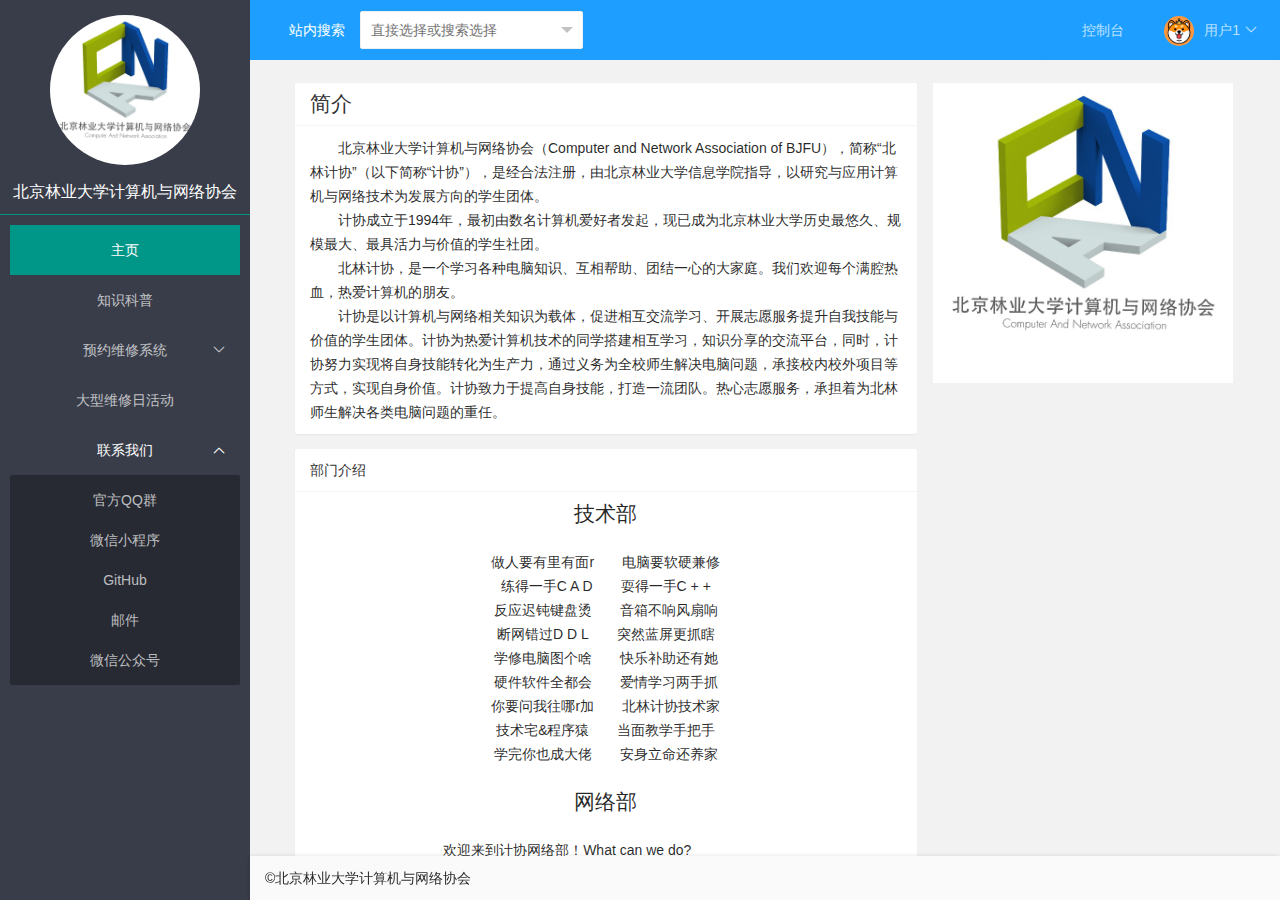
<file: index.html>
<!DOCTYPE html>
<html lang="zh">
  <head>
    <meta charset="UTF-8" />
    <meta http-equiv="X-UA-Compatible" content="IE=edge" />
    <meta
      name="viewport"
      content="width=device-width, initial-scale=1.0, maximum-scale=1"
    />
    <title>北林计协|北京林业大学计算机与网络协会</title>
    <link rel="shortcut icon" href="./images/logo.jpg" />
    <!-- 使用font-awesome-4.7.0 -->
    <link rel="stylesheet" href="./font-awesome/css/font-awesome.min.css" />
    <!-- 使用Layui -->
    <link rel="stylesheet" href="./layui/css/layui.css" />
    <script src="./layui/layui.js"></script>
    <!-- css -->
    <link rel="stylesheet" href="./css/style.css" />
  </head>

  <body>
    <div id="header" class="layui-bg-blue">
      <form action="" class="layui-form">
        <label class="layui-form-label">站内搜索</label>
        <div class="layui-input-inline">
          <select name="modules" lay-verify="required" lay-search="">
            <option value="">直接选择或搜索选择</option>
            <option value="1">layer</option>
            <option value="2">form</option>
            <option value="3">layim</option>
          </select>
        </div>
      </form>
      <ul class="layui-nav layui-bg-blue" style="float: right">
        <li class="layui-nav-item">
          <a href="javascript:;">控制台</a>
        </li>
        <li class="layui-nav-item">
          <a href="javascript:;"
            ><img src="./images/test1.png" class="layui-nav-img" />用户1</a
          >
          <dl class="layui-nav-child">
            <dd><a href="javascript:;">个人信息</a></dd>
            <dd><a href="javascript:;">退出登录</a></dd>
          </dl>
        </li>
      </ul>
    </div>
    <div id="side" class="layui-bg-black">
        <div id="logo">
            <img src="./images/logo.jpg" alt="Logo" class="layui-circle">
            <h5>北京林业大学计算机与网络协会</h5>
        </div>
        <hr class="layui-border-green">
        <ul class="layui-nav layui-nav-tree" style="width: auto;margin: 0 10px;">
            <li class="layui-nav-item layui-this"><a href="./frames/main.html" target="content">主页</a></li>
            <li class="layui-nav-item"><a href="https://mp.weixin.qq.com/s?__biz=MjM5NjgyNDcwNA==&mid=2651319380&idx=1&sn=4e27ae1bfaaad1aeaeaa4cd360f74ce6" target="_blank">知识科普</a></li>
            <li class="layui-nav-item">
                <a href="javascript:;">预约维修系统</a>
                <dl class="layui-nav-child">
                    <dd><a href="javascript:;">常见问题</a></dd>
                    <dd><a href="javascript:;">教职工预约通道</a></dd>
                    <dd><a href="javascript:;">学生预约通道</a></dd>
                </dl>
            </li>
            <li class="layui-nav-item"><a href="https://mp.weixin.qq.com/s?__biz=MjM5MTE2MzgwNw==&mid=2651753352&idx=2&sn=f809d07e56ccbf10fc109578015c1e84" target="_blank">大型维修日活动</a></li>
            <li class="layui-nav-item layui-nav-itemed">
                <a href="javascript:;">联系我们</a>
                <dl class="layui-nav-child">
                    <dd><a href="./frames/links.html#官方QQ群" target="content">官方QQ群</a></dd>
                    <dd><a href="./frames/links.html#微信小程序" target="content">微信小程序</a></dd>
                    <dd><a href="./frames/links.html#GitHub" target="content">GitHub</a></dd>
                    <dd><a href="./frames/links.html#邮件" target="content">邮件</a></dd>
                    <dd><a href="./frames/links.html#微信公众号" target="content">微信公众号</a></dd>
                </dl>
            </li>
        </ul>

    </div>
    <div id="frames">
      <iframe
        name="content"
        width="100%"
        height="100%"
        src="./frames/main.html"
        scrolling="auto "
        frameborder="0"
      ></iframe>
    </div>
    <div id="footer">
      <p>©北京林业大学计算机与网络协会</p>
    </div>
  </body>
  <!-- <script>
    //注意：导航 依赖 element 模块，否则无法进行功能性操作
    layui.use('element', function () {
        var element = layui.element;

        //…
    });

    layui.use('form', function () {
        var form = layui.form;

    });
</script> -->
</html>
</file>
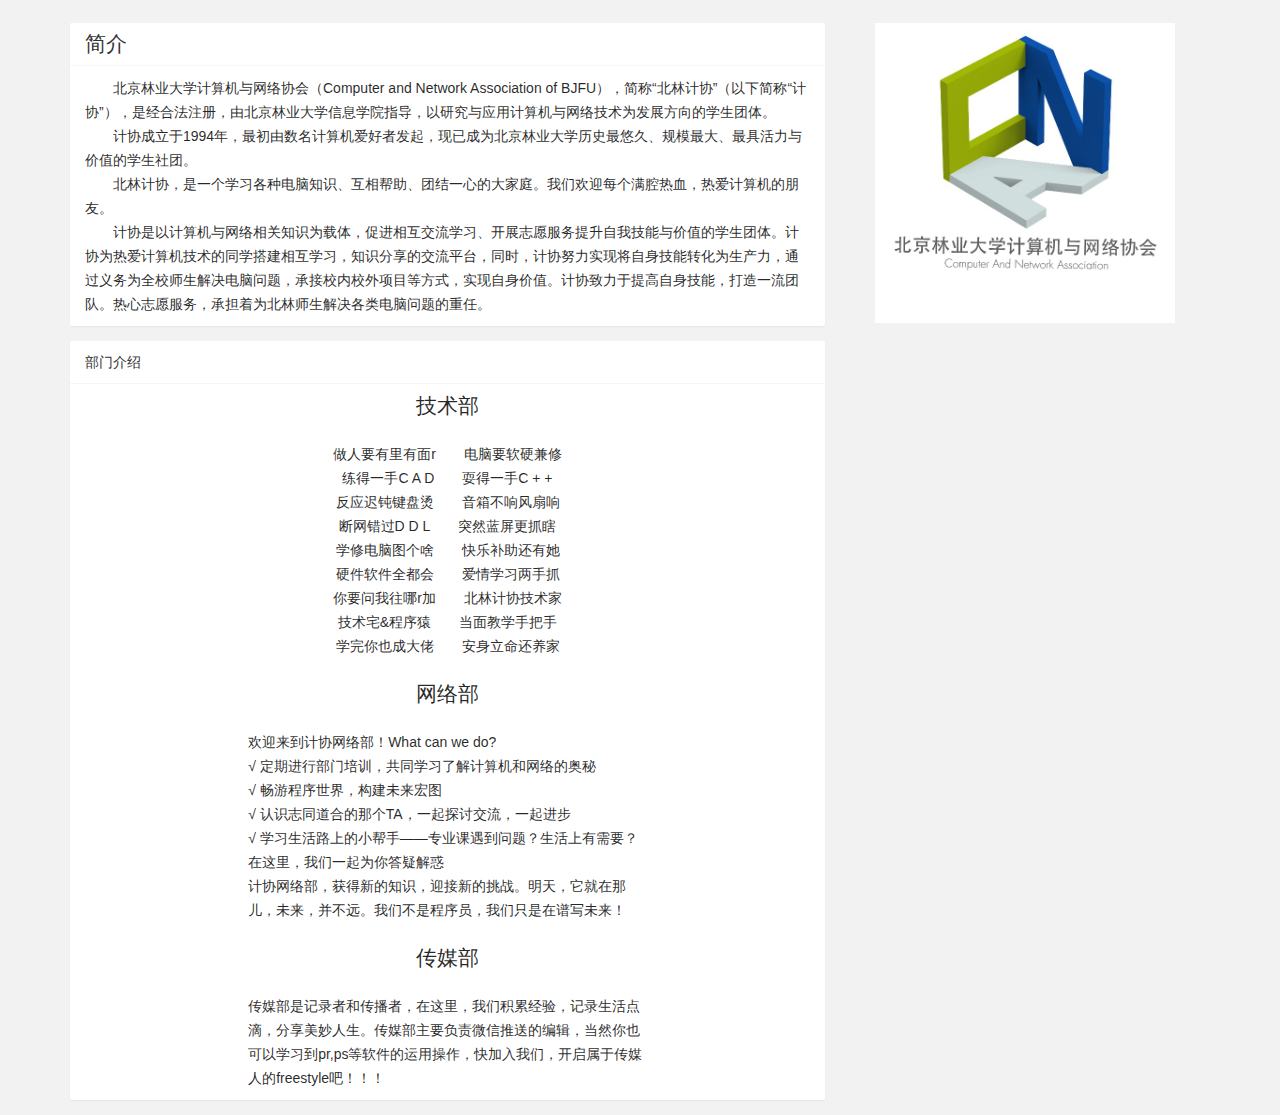
<file: frames/_index.html>
<!DOCTYPE html>
<html lang="zh">

<head>
    <meta charset="UTF-8">
    <meta http-equiv="X-UA-Compatible" content="IE=edge">
    <meta name="viewport" content="width=device-width, initial-scale=1.0">
    <!-- 使用Layui -->
    <link rel="stylesheet" href="../layui/css/layui.css">
    <script src="../layui/layui.js"></script>
    <link rel="stylesheet" href="../css/frame.css">
    <title>主页 - 北林计协</title>
</head>

<body>
    <div class="layui-container" style="padding: 15px;">
        <div class="layui-row layui-col-space15">
            <div class="layui-row layui-col-space15">
                <div class="layui-col-md8">
                    <div class="layui-card">
                        <div class="layui-card-header">
                            <h2>简介</h2>
                        </div>
                        <div class="layui-card-body">
                            <p>&emsp;&emsp;北京林业大学计算机与网络协会（Computer and Network Association of
                                BJFU），简称“北林计协”（以下简称“计协”），是经合法注册，由北京林业大学信息学院指导，以研究与应用计算机与网络技术为发展方向的学生团体。</p>
                            <p>&emsp;&emsp;计协成立于1994年，最初由数名计算机爱好者发起，现已成为北京林业大学历史最悠久、规模最大、最具活力与价值的学生社团。</p>
                            <p>&emsp;&emsp;北林计协，是一个学习各种电脑知识、互相帮助、团结一心的大家庭。我们欢迎每个满腔热血，热爱计算机的朋友。</p>
                            <p>&emsp;&emsp;计协是以计算机与网络相关知识为载体，促进相互交流学习、开展志愿服务提升自我技能与价值的学生团体。计协为热爱计算机技术的同学搭建相互学习，知识分享的交流平台，同时，计协努力实现将自身技能转化为生产力，通过义务为全校师生解决电脑问题，承接校内校外项目等方式，实现自身价值。计协致力于提高自身技能，打造一流团队。热心志愿服务，承担着为北林师生解决各类电脑问题的重任。
                            </p>
                        </div>
                    </div>
                </div>
                <div class="layui-col-md4">
                    <div id="logo-image" style="text-align: center;">
                        <img src="../images/logo.jpg" alt="logo" style="width: 300px;">
                    </div>
                </div>
            </div>
            <div class="layui-col-md8">
                <div class="layui-card">
                    <div class="layui-card-header">部门介绍</div>
                    <div class="layui-card-body">
                        <div style="text-align: center;">
                            <h2>技术部</h2>
                            <br>
                            <p>做人要有里有面r&emsp;&emsp;电脑要软硬兼修</p>
                            <p>练得一手C A D&emsp;&emsp;耍得一手C + +</p>
                            <p>反应迟钝键盘烫&emsp;&emsp;音箱不响风扇响</p>
                            <p>断网错过D D L&emsp;&emsp;突然蓝屏更抓瞎</p>
                            <p>学修电脑图个啥&emsp;&emsp;快乐补助还有她</p>
                            <p>硬件软件全都会&emsp;&emsp;爱情学习两手抓</p>
                            <p>你要问我往哪r加&emsp;&emsp;北林计协技术家</p>
                            <p>技术宅&程序猿&emsp;&emsp;当面教学手把手</p>
                            <p>学完你也成大佬&emsp;&emsp;安身立命还养家</p>
                        </div>
                        <br>
                        <div style="width: 55%;margin: 0 auto;">
                            <h2 style="text-align: center;">网络部</h2>
                            <br>
                            <p>欢迎来到计协网络部！What can we do?</p>
                            <p>√ 定期进行部门培训，共同学习了解计算机和网络的奥秘</p>
                            <p>√ 畅游程序世界，构建未来宏图</p>
                            <p>√ 认识志同道合的那个TA，一起探讨交流，一起进步</p>
                            <p>√ 学习生活路上的小帮手——专业课遇到问题？生活上有需要？在这里，我们一起为你答疑解惑</p>
                            <p>计协网络部，获得新的知识，迎接新的挑战。明天，它就在那儿，未来，并不远。我们不是程序员，我们只是在谱写未来！</p>
                        </div>
                        <br>
                        <div style="width: 55%;margin: 0 auto;">
                            <h2 style="text-align: center;">传媒部</h2>
                            <br>
                            <p>传媒部是记录者和传播者，在这里，我们积累经验，记录生活点滴，分享美妙人生。传媒部主要负责微信推送的编辑，当然你也可以学习到pr,ps等软件的运用操作，快加入我们，开启属于传媒人的freestyle吧！！！
                            </p>
                        </div>
                    </div>
                </div>
            </div>
        </div>
</body>

</html>
</file>
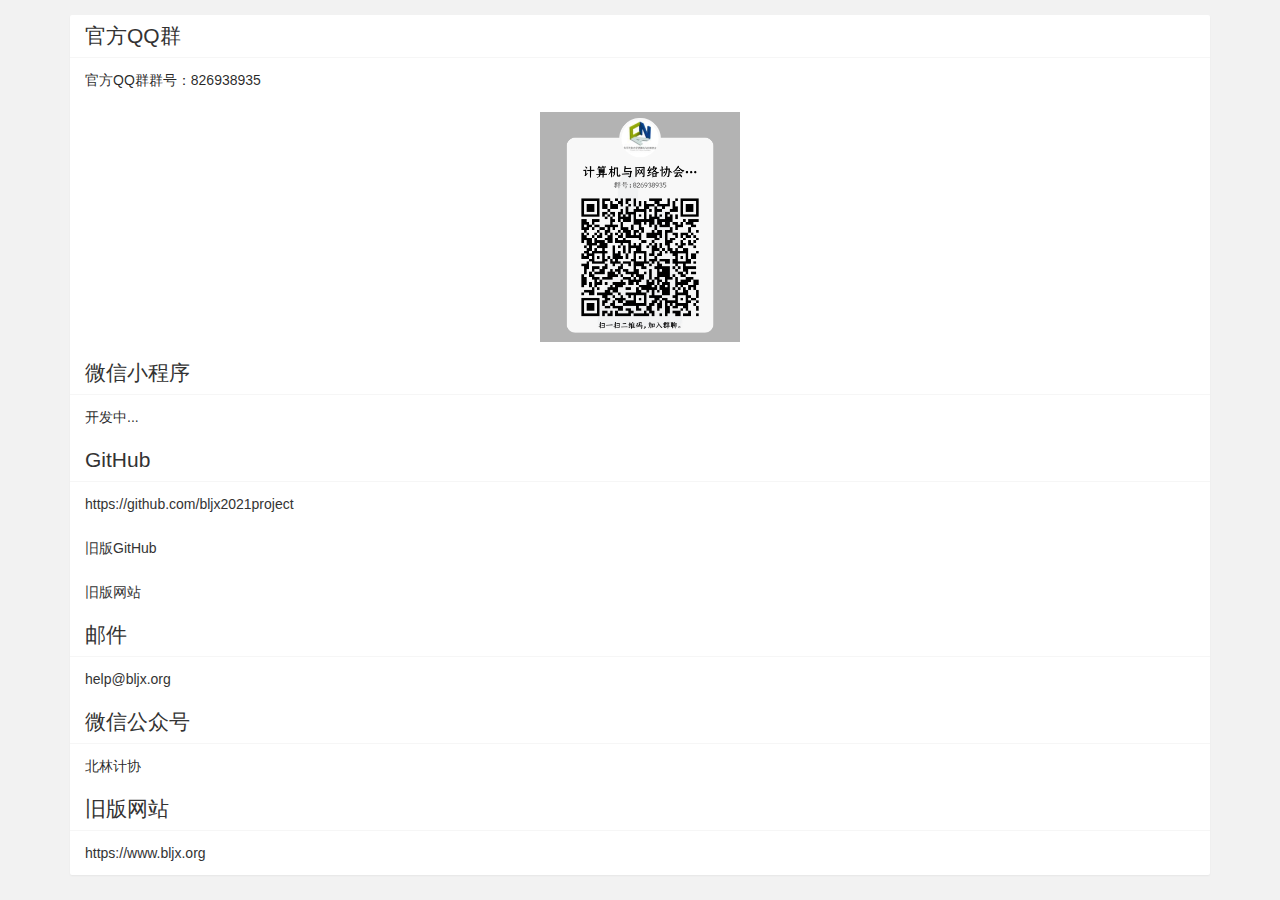
<file: frames/_links.html>
<!DOCTYPE html>
<html lang="zh">

<head>
    <meta charset="UTF-8">
    <meta http-equiv="X-UA-Compatible" content="IE=edge">
    <meta name="viewport" content="width=device-width, initial-scale=1.0">
    <!-- 使用Layui -->
    <link rel="stylesheet" href="../layui/css/layui.css">
    <script src="../layui/layui.js"></script>
    <link rel="stylesheet" href="../css/frame.css">
    <title>社交链接 - 北林计协</title>
</head>

<body>
    <div class="layui-container" style="padding: 15px;">
        <div class="layui-row layui-col-space15">
            <div class="layui-col-md12">
                <div class="layui-card">
                    <div class="layui-card-header">
                        <h2>官方QQ群</h2>
                    </div>
                    <div class="layui-card-body">
                        <p>官方QQ群群号：826938935</p>
                    </div>
                    <div class="layui-card-body" style="text-align:center;">
                        <img src="../images/qq.jpg" style="max-width:200px">
                    </div>

                    <div class="layui-card-header">
                        <h2>微信小程序</h2>
                    </div>
                    <div class="layui-card-body">
                        <p>开发中...</p>
                    </div>

                    <div class="layui-card-header">
                        <h2>GitHub</h2>
                    </div>
                    <div class="layui-card-body">
                        <a href="https://github.com/bljx2021project">https://github.com/bljx2021project</a>
                    </div>
                    <div class="layui-card-body">
                        <a href="https://github.com/bljx">旧版GitHub</a>
                    </div>
                    <div class="layui-card-body">
                        <a href="https://www.bljx.org/">旧版网站</a>
                    </div>

                    <div class="layui-card-header">
                        <h2>邮件</h2>
                    </div>
                    <div class="layui-card-body">
                        <a class="color-text-primary" itemprop="email" href="mailto:help@bljx.org">help@bljx.org</a>
                    </div>

                    <div class="layui-card-header">
                        <h2>微信公众号</h2>
                    </div>
                    <div class="layui-card-body">
                        <p>北林计协</p>
                    </div>

                    <div class="layui-card-header">
                        <h2>旧版网站</h2>
                    </div>
                    <div class="layui-card-body">
                        <a href="https://www.bljx.org/">https://www.bljx.org</a>
                    </div>
                </div>
            </div>
        </div>
</body>

</html>
</file>
<file: layui/css/layui.css>
.layui-inline,img{display:inline-block;vertical-align:middle}h1,h2,h3,h4,h5,h6{font-weight:400}a,body{color:#333}.layui-edge,.layui-header,.layui-inline,.layui-main{position:relative}.layui-edge,hr{height:0;overflow:hidden}.layui-layout-body,.layui-side,.layui-side-scroll{overflow-x:hidden}.layui-edge,.layui-elip,hr{overflow:hidden}.layui-btn,.layui-edge,.layui-inline,img{vertical-align:middle}.layui-btn,.layui-disabled,.layui-icon,.layui-unselect{-moz-user-select:none;-webkit-user-select:none;-ms-user-select:none}blockquote,body,button,dd,div,dl,dt,form,h1,h2,h3,h4,h5,h6,input,li,ol,p,pre,td,textarea,th,ul{margin:0;padding:0;-webkit-tap-highlight-color:rgba(0,0,0,0)}a:active,a:hover{outline:0}img{border:none}li{list-style:none}table{border-collapse:collapse;border-spacing:0}h4,h5,h6{font-size:100%}button,input,optgroup,option,select,textarea{font-family:inherit;font-size:inherit;font-style:inherit;font-weight:inherit;outline:0}pre{white-space:pre-wrap;white-space:-moz-pre-wrap;white-space:-pre-wrap;white-space:-o-pre-wrap;word-wrap:break-word}body{line-height:1.6;color:rgba(0,0,0,.85);font:14px Helvetica Neue,Helvetica,PingFang SC,Tahoma,Arial,sans-serif}hr{line-height:0;margin:10px 0;padding:0;border:none!important;border-bottom:1px solid #eee!important;clear:both;background:0 0}a{text-decoration:none}a:hover{color:#777}a cite{font-style:normal;*cursor:pointer}.layui-border-box,.layui-border-box *{box-sizing:border-box}.layui-box,.layui-box *{box-sizing:content-box}.layui-clear{clear:both;*zoom:1}.layui-clear:after{content:'\20';clear:both;*zoom:1;display:block;height:0}.layui-inline{*display:inline;*zoom:1}.layui-btn,.layui-btn-group,.layui-edge{display:inline-block}.layui-edge{width:0;border-width:6px;border-style:dashed;border-color:transparent}.layui-edge-top{top:-4px;border-bottom-color:#999;border-bottom-style:solid}.layui-edge-right{border-left-color:#999;border-left-style:solid}.layui-edge-bottom{top:2px;border-top-color:#999;border-top-style:solid}.layui-edge-left{border-right-color:#999;border-right-style:solid}.layui-elip{text-overflow:ellipsis;white-space:nowrap}.layui-disabled,.layui-disabled:hover{color:#d2d2d2!important;cursor:not-allowed!important}.layui-circle{border-radius:100%}.layui-show{display:block!important}.layui-hide{display:none!important}.layui-show-v{visibility:visible!important}.layui-hide-v{visibility:hidden!important}@font-face{font-family:layui-icon;src:url(../font/iconfont.eot?v=256);src:url(../font/iconfont.eot?v=256#iefix) format('embedded-opentype'),url(../font/iconfont.woff2?v=256) format('woff2'),url(../font/iconfont.woff?v=256) format('woff'),url(../font/iconfont.ttf?v=256) format('truetype'),url(../font/iconfont.svg?v=256#layui-icon) format('svg')}.layui-icon{font-family:layui-icon!important;font-size:16px;font-style:normal;-webkit-font-smoothing:antialiased;-moz-osx-font-smoothing:grayscale}.layui-icon-reply-fill:before{content:"\e611"}.layui-icon-set-fill:before{content:"\e614"}.layui-icon-menu-fill:before{content:"\e60f"}.layui-icon-search:before{content:"\e615"}.layui-icon-share:before{content:"\e641"}.layui-icon-set-sm:before{content:"\e620"}.layui-icon-engine:before{content:"\e628"}.layui-icon-close:before{content:"\1006"}.layui-icon-close-fill:before{content:"\1007"}.layui-icon-chart-screen:before{content:"\e629"}.layui-icon-star:before{content:"\e600"}.layui-icon-circle-dot:before{content:"\e617"}.layui-icon-chat:before{content:"\e606"}.layui-icon-release:before{content:"\e609"}.layui-icon-list:before{content:"\e60a"}.layui-icon-chart:before{content:"\e62c"}.layui-icon-ok-circle:before{content:"\1005"}.layui-icon-layim-theme:before{content:"\e61b"}.layui-icon-table:before{content:"\e62d"}.layui-icon-right:before{content:"\e602"}.layui-icon-left:before{content:"\e603"}.layui-icon-cart-simple:before{content:"\e698"}.layui-icon-face-cry:before{content:"\e69c"}.layui-icon-face-smile:before{content:"\e6af"}.layui-icon-survey:before{content:"\e6b2"}.layui-icon-tree:before{content:"\e62e"}.layui-icon-ie:before{content:"\e7bb"}.layui-icon-upload-circle:before{content:"\e62f"}.layui-icon-add-circle:before{content:"\e61f"}.layui-icon-download-circle:before{content:"\e601"}.layui-icon-templeate-1:before{content:"\e630"}.layui-icon-util:before{content:"\e631"}.layui-icon-face-surprised:before{content:"\e664"}.layui-icon-edit:before{content:"\e642"}.layui-icon-speaker:before{content:"\e645"}.layui-icon-down:before{content:"\e61a"}.layui-icon-file:before{content:"\e621"}.layui-icon-layouts:before{content:"\e632"}.layui-icon-rate-half:before{content:"\e6c9"}.layui-icon-add-circle-fine:before{content:"\e608"}.layui-icon-prev-circle:before{content:"\e633"}.layui-icon-read:before{content:"\e705"}.layui-icon-404:before{content:"\e61c"}.layui-icon-carousel:before{content:"\e634"}.layui-icon-help:before{content:"\e607"}.layui-icon-code-circle:before{content:"\e635"}.layui-icon-windows:before{content:"\e67f"}.layui-icon-water:before{content:"\e636"}.layui-icon-username:before{content:"\e66f"}.layui-icon-find-fill:before{content:"\e670"}.layui-icon-about:before{content:"\e60b"}.layui-icon-location:before{content:"\e715"}.layui-icon-up:before{content:"\e619"}.layui-icon-pause:before{content:"\e651"}.layui-icon-date:before{content:"\e637"}.layui-icon-layim-uploadfile:before{content:"\e61d"}.layui-icon-delete:before{content:"\e640"}.layui-icon-play:before{content:"\e652"}.layui-icon-top:before{content:"\e604"}.layui-icon-firefox:before{content:"\e686"}.layui-icon-friends:before{content:"\e612"}.layui-icon-refresh-3:before{content:"\e9aa"}.layui-icon-ok:before{content:"\e605"}.layui-icon-layer:before{content:"\e638"}.layui-icon-face-smile-fine:before{content:"\e60c"}.layui-icon-dollar:before{content:"\e659"}.layui-icon-group:before{content:"\e613"}.layui-icon-layim-download:before{content:"\e61e"}.layui-icon-picture-fine:before{content:"\e60d"}.layui-icon-link:before{content:"\e64c"}.layui-icon-diamond:before{content:"\e735"}.layui-icon-log:before{content:"\e60e"}.layui-icon-key:before{content:"\e683"}.layui-icon-rate-solid:before{content:"\e67a"}.layui-icon-fonts-del:before{content:"\e64f"}.layui-icon-unlink:before{content:"\e64d"}.layui-icon-fonts-clear:before{content:"\e639"}.layui-icon-triangle-r:before{content:"\e623"}.layui-icon-circle:before{content:"\e63f"}.layui-icon-radio:before{content:"\e643"}.layui-icon-align-center:before{content:"\e647"}.layui-icon-align-right:before{content:"\e648"}.layui-icon-align-left:before{content:"\e649"}.layui-icon-loading-1:before{content:"\e63e"}.layui-icon-return:before{content:"\e65c"}.layui-icon-fonts-strong:before{content:"\e62b"}.layui-icon-upload:before{content:"\e67c"}.layui-icon-dialogue:before{content:"\e63a"}.layui-icon-video:before{content:"\e6ed"}.layui-icon-headset:before{content:"\e6fc"}.layui-icon-cellphone-fine:before{content:"\e63b"}.layui-icon-add-1:before{content:"\e654"}.layui-icon-face-smile-b:before{content:"\e650"}.layui-icon-fonts-html:before{content:"\e64b"}.layui-icon-screen-full:before{content:"\e622"}.layui-icon-form:before{content:"\e63c"}.layui-icon-cart:before{content:"\e657"}.layui-icon-camera-fill:before{content:"\e65d"}.layui-icon-tabs:before{content:"\e62a"}.layui-icon-heart-fill:before{content:"\e68f"}.layui-icon-fonts-code:before{content:"\e64e"}.layui-icon-ios:before{content:"\e680"}.layui-icon-at:before{content:"\e687"}.layui-icon-fire:before{content:"\e756"}.layui-icon-set:before{content:"\e716"}.layui-icon-fonts-u:before{content:"\e646"}.layui-icon-triangle-d:before{content:"\e625"}.layui-icon-tips:before{content:"\e702"}.layui-icon-picture:before{content:"\e64a"}.layui-icon-more-vertical:before{content:"\e671"}.layui-icon-bluetooth:before{content:"\e689"}.layui-icon-flag:before{content:"\e66c"}.layui-icon-loading:before{content:"\e63d"}.layui-icon-fonts-i:before{content:"\e644"}.layui-icon-refresh-1:before{content:"\e666"}.layui-icon-rmb:before{content:"\e65e"}.layui-icon-addition:before{content:"\e624"}.layui-icon-home:before{content:"\e68e"}.layui-icon-time:before{content:"\e68d"}.layui-icon-user:before{content:"\e770"}.layui-icon-notice:before{content:"\e667"}.layui-icon-chrome:before{content:"\e68a"}.layui-icon-edge:before{content:"\e68b"}.layui-icon-login-weibo:before{content:"\e675"}.layui-icon-voice:before{content:"\e688"}.layui-icon-upload-drag:before{content:"\e681"}.layui-icon-login-qq:before{content:"\e676"}.layui-icon-snowflake:before{content:"\e6b1"}.layui-icon-heart:before{content:"\e68c"}.layui-icon-logout:before{content:"\e682"}.layui-icon-file-b:before{content:"\e655"}.layui-icon-template:before{content:"\e663"}.layui-icon-transfer:before{content:"\e691"}.layui-icon-auz:before{content:"\e672"}.layui-icon-console:before{content:"\e665"}.layui-icon-app:before{content:"\e653"}.layui-icon-prev:before{content:"\e65a"}.layui-icon-website:before{content:"\e7ae"}.layui-icon-next:before{content:"\e65b"}.layui-icon-component:before{content:"\e857"}.layui-icon-android:before{content:"\e684"}.layui-icon-more:before{content:"\e65f"}.layui-icon-login-wechat:before{content:"\e677"}.layui-icon-shrink-right:before{content:"\e668"}.layui-icon-spread-left:before{content:"\e66b"}.layui-icon-camera:before{content:"\e660"}.layui-icon-note:before{content:"\e66e"}.layui-icon-refresh:before{content:"\e669"}.layui-icon-female:before{content:"\e661"}.layui-icon-male:before{content:"\e662"}.layui-icon-screen-restore:before{content:"\e758"}.layui-icon-password:before{content:"\e673"}.layui-icon-senior:before{content:"\e674"}.layui-icon-theme:before{content:"\e66a"}.layui-icon-tread:before{content:"\e6c5"}.layui-icon-praise:before{content:"\e6c6"}.layui-icon-star-fill:before{content:"\e658"}.layui-icon-rate:before{content:"\e67b"}.layui-icon-template-1:before{content:"\e656"}.layui-icon-vercode:before{content:"\e679"}.layui-icon-service:before{content:"\e626"}.layui-icon-cellphone:before{content:"\e678"}.layui-icon-print:before{content:"\e66d"}.layui-icon-cols:before{content:"\e610"}.layui-icon-wifi:before{content:"\e7e0"}.layui-icon-export:before{content:"\e67d"}.layui-icon-rss:before{content:"\e808"}.layui-icon-slider:before{content:"\e714"}.layui-icon-email:before{content:"\e618"}.layui-icon-subtraction:before{content:"\e67e"}.layui-icon-mike:before{content:"\e6dc"}.layui-icon-light:before{content:"\e748"}.layui-icon-gift:before{content:"\e627"}.layui-icon-mute:before{content:"\e685"}.layui-icon-reduce-circle:before{content:"\e616"}.layui-icon-music:before{content:"\e690"}.layui-main{width:1140px;margin:0 auto}.layui-header{z-index:1000;height:60px}.layui-header a:hover{transition:all .5s;-webkit-transition:all .5s}.layui-side{position:fixed;left:0;top:0;bottom:0;z-index:999;width:200px}.layui-side-scroll{position:relative;width:220px;height:100%}.layui-body{position:relative;left:200px;right:0;top:0;bottom:0;z-index:900;width:auto;box-sizing:border-box}.layui-layout-admin .layui-header{position:fixed;top:0;left:0;right:0;background-color:#23262E}.layui-layout-admin .layui-side{top:60px;width:200px;overflow-x:hidden}.layui-layout-admin .layui-body{position:absolute;top:60px;padding-bottom:44px}.layui-layout-admin .layui-main{width:auto;margin:0 15px}.layui-layout-admin .layui-footer{position:fixed;left:200px;right:0;bottom:0;z-index:990;height:44px;line-height:44px;padding:0 15px;box-shadow:-1px 0 4px rgb(0 0 0 / 12%);background-color:#FAFAFA}.layui-layout-admin .layui-logo{position:absolute;left:0;top:0;width:200px;height:100%;line-height:60px;text-align:center;color:#009688;font-size:16px;box-shadow:0 1px 2px 0 rgb(0 0 0 / 15%)}.layui-layout-admin .layui-header .layui-nav{background:0 0}.layui-layout-left{position:absolute!important;left:200px;top:0}.layui-layout-right{position:absolute!important;right:0;top:0}.layui-container{position:relative;margin:0 auto;padding:0 15px;box-sizing:border-box}.layui-fluid{position:relative;margin:0 auto;padding:0 15px}.layui-row:after,.layui-row:before{content:"";display:block;clear:both}.layui-col-lg1,.layui-col-lg10,.layui-col-lg11,.layui-col-lg12,.layui-col-lg2,.layui-col-lg3,.layui-col-lg4,.layui-col-lg5,.layui-col-lg6,.layui-col-lg7,.layui-col-lg8,.layui-col-lg9,.layui-col-md1,.layui-col-md10,.layui-col-md11,.layui-col-md12,.layui-col-md2,.layui-col-md3,.layui-col-md4,.layui-col-md5,.layui-col-md6,.layui-col-md7,.layui-col-md8,.layui-col-md9,.layui-col-sm1,.layui-col-sm10,.layui-col-sm11,.layui-col-sm12,.layui-col-sm2,.layui-col-sm3,.layui-col-sm4,.layui-col-sm5,.layui-col-sm6,.layui-col-sm7,.layui-col-sm8,.layui-col-sm9,.layui-col-xs1,.layui-col-xs10,.layui-col-xs11,.layui-col-xs12,.layui-col-xs2,.layui-col-xs3,.layui-col-xs4,.layui-col-xs5,.layui-col-xs6,.layui-col-xs7,.layui-col-xs8,.layui-col-xs9{position:relative;display:block;box-sizing:border-box}.layui-col-xs1,.layui-col-xs10,.layui-col-xs11,.layui-col-xs12,.layui-col-xs2,.layui-col-xs3,.layui-col-xs4,.layui-col-xs5,.layui-col-xs6,.layui-col-xs7,.layui-col-xs8,.layui-col-xs9{float:left}.layui-col-xs1{width:8.33333333%}.layui-col-xs2{width:16.66666667%}.layui-col-xs3{width:25%}.layui-col-xs4{width:33.33333333%}.layui-col-xs5{width:41.66666667%}.layui-col-xs6{width:50%}.layui-col-xs7{width:58.33333333%}.layui-col-xs8{width:66.66666667%}.layui-col-xs9{width:75%}.layui-col-xs10{width:83.33333333%}.layui-col-xs11{width:91.66666667%}.layui-col-xs12{width:100%}.layui-col-xs-offset1{margin-left:8.33333333%}.layui-col-xs-offset2{margin-left:16.66666667%}.layui-col-xs-offset3{margin-left:25%}.layui-col-xs-offset4{margin-left:33.33333333%}.layui-col-xs-offset5{margin-left:41.66666667%}.layui-col-xs-offset6{margin-left:50%}.layui-col-xs-offset7{margin-left:58.33333333%}.layui-col-xs-offset8{margin-left:66.66666667%}.layui-col-xs-offset9{margin-left:75%}.layui-col-xs-offset10{margin-left:83.33333333%}.layui-col-xs-offset11{margin-left:91.66666667%}.layui-col-xs-offset12{margin-left:100%}@media screen and (max-width:768px){.layui-hide-xs{display:none!important}.layui-show-xs-block{display:block!important}.layui-show-xs-inline{display:inline!important}.layui-show-xs-inline-block{display:inline-block!important}}@media screen and (min-width:768px){.layui-container{width:750px}.layui-hide-sm{display:none!important}.layui-show-sm-block{display:block!important}.layui-show-sm-inline{display:inline!important}.layui-show-sm-inline-block{display:inline-block!important}.layui-col-sm1,.layui-col-sm10,.layui-col-sm11,.layui-col-sm12,.layui-col-sm2,.layui-col-sm3,.layui-col-sm4,.layui-col-sm5,.layui-col-sm6,.layui-col-sm7,.layui-col-sm8,.layui-col-sm9{float:left}.layui-col-sm1{width:8.33333333%}.layui-col-sm2{width:16.66666667%}.layui-col-sm3{width:25%}.layui-col-sm4{width:33.33333333%}.layui-col-sm5{width:41.66666667%}.layui-col-sm6{width:50%}.layui-col-sm7{width:58.33333333%}.layui-col-sm8{width:66.66666667%}.layui-col-sm9{width:75%}.layui-col-sm10{width:83.33333333%}.layui-col-sm11{width:91.66666667%}.layui-col-sm12{width:100%}.layui-col-sm-offset1{margin-left:8.33333333%}.layui-col-sm-offset2{margin-left:16.66666667%}.layui-col-sm-offset3{margin-left:25%}.layui-col-sm-offset4{margin-left:33.33333333%}.layui-col-sm-offset5{margin-left:41.66666667%}.layui-col-sm-offset6{margin-left:50%}.layui-col-sm-offset7{margin-left:58.33333333%}.layui-col-sm-offset8{margin-left:66.66666667%}.layui-col-sm-offset9{margin-left:75%}.layui-col-sm-offset10{margin-left:83.33333333%}.layui-col-sm-offset11{margin-left:91.66666667%}.layui-col-sm-offset12{margin-left:100%}}@media screen and (min-width:992px){.layui-container{width:970px}.layui-hide-md{display:none!important}.layui-show-md-block{display:block!important}.layui-show-md-inline{display:inline!important}.layui-show-md-inline-block{display:inline-block!important}.layui-col-md1,.layui-col-md10,.layui-col-md11,.layui-col-md12,.layui-col-md2,.layui-col-md3,.layui-col-md4,.layui-col-md5,.layui-col-md6,.layui-col-md7,.layui-col-md8,.layui-col-md9{float:left}.layui-col-md1{width:8.33333333%}.layui-col-md2{width:16.66666667%}.layui-col-md3{width:25%}.layui-col-md4{width:33.33333333%}.layui-col-md5{width:41.66666667%}.layui-col-md6{width:50%}.layui-col-md7{width:58.33333333%}.layui-col-md8{width:66.66666667%}.layui-col-md9{width:75%}.layui-col-md10{width:83.33333333%}.layui-col-md11{width:91.66666667%}.layui-col-md12{width:100%}.layui-col-md-offset1{margin-left:8.33333333%}.layui-col-md-offset2{margin-left:16.66666667%}.layui-col-md-offset3{margin-left:25%}.layui-col-md-offset4{margin-left:33.33333333%}.layui-col-md-offset5{margin-left:41.66666667%}.layui-col-md-offset6{margin-left:50%}.layui-col-md-offset7{margin-left:58.33333333%}.layui-col-md-offset8{margin-left:66.66666667%}.layui-col-md-offset9{margin-left:75%}.layui-col-md-offset10{margin-left:83.33333333%}.layui-col-md-offset11{margin-left:91.66666667%}.layui-col-md-offset12{margin-left:100%}}@media screen and (min-width:1200px){.layui-container{width:1170px}.layui-hide-lg{display:none!important}.layui-show-lg-block{display:block!important}.layui-show-lg-inline{display:inline!important}.layui-show-lg-inline-block{display:inline-block!important}.layui-col-lg1,.layui-col-lg10,.layui-col-lg11,.layui-col-lg12,.layui-col-lg2,.layui-col-lg3,.layui-col-lg4,.layui-col-lg5,.layui-col-lg6,.layui-col-lg7,.layui-col-lg8,.layui-col-lg9{float:left}.layui-col-lg1{width:8.33333333%}.layui-col-lg2{width:16.66666667%}.layui-col-lg3{width:25%}.layui-col-lg4{width:33.33333333%}.layui-col-lg5{width:41.66666667%}.layui-col-lg6{width:50%}.layui-col-lg7{width:58.33333333%}.layui-col-lg8{width:66.66666667%}.layui-col-lg9{width:75%}.layui-col-lg10{width:83.33333333%}.layui-col-lg11{width:91.66666667%}.layui-col-lg12{width:100%}.layui-col-lg-offset1{margin-left:8.33333333%}.layui-col-lg-offset2{margin-left:16.66666667%}.layui-col-lg-offset3{margin-left:25%}.layui-col-lg-offset4{margin-left:33.33333333%}.layui-col-lg-offset5{margin-left:41.66666667%}.layui-col-lg-offset6{margin-left:50%}.layui-col-lg-offset7{margin-left:58.33333333%}.layui-col-lg-offset8{margin-left:66.66666667%}.layui-col-lg-offset9{margin-left:75%}.layui-col-lg-offset10{margin-left:83.33333333%}.layui-col-lg-offset11{margin-left:91.66666667%}.layui-col-lg-offset12{margin-left:100%}}.layui-col-space1{margin:-.5px}.layui-col-space1>*{padding:.5px}.layui-col-space2{margin:-1px}.layui-col-space2>*{padding:1px}.layui-col-space4{margin:-2px}.layui-col-space4>*{padding:2px}.layui-col-space5{margin:-2.5px}.layui-col-space5>*{padding:2.5px}.layui-col-space6{margin:-3px}.layui-col-space6>*{padding:3px}.layui-col-space8{margin:-4px}.layui-col-space8>*{padding:4px}.layui-col-space10{margin:-5px}.layui-col-space10>*{padding:5px}.layui-col-space12{margin:-6px}.layui-col-space12>*{padding:6px}.layui-col-space14{margin:-7px}.layui-col-space14>*{padding:7px}.layui-col-space15{margin:-7.5px}.layui-col-space15>*{padding:7.5px}.layui-col-space16{margin:-8px}.layui-col-space16>*{padding:8px}.layui-col-space18{margin:-9px}.layui-col-space18>*{padding:9px}.layui-col-space20{margin:-10px}.layui-col-space20>*{padding:10px}.layui-col-space22{margin:-11px}.layui-col-space22>*{padding:11px}.layui-col-space24{margin:-12px}.layui-col-space24>*{padding:12px}.layui-col-space25{margin:-12.5px}.layui-col-space25>*{padding:12.5px}.layui-col-space26{margin:-13px}.layui-col-space26>*{padding:13px}.layui-col-space28{margin:-14px}.layui-col-space28>*{padding:14px}.layui-col-space30{margin:-15px}.layui-col-space30>*{padding:15px}.layui-btn,.layui-input,.layui-select,.layui-textarea,.layui-upload-button{outline:0;-webkit-appearance:none;transition:all .3s;-webkit-transition:all .3s;box-sizing:border-box}.layui-elem-quote{margin-bottom:10px;padding:15px;line-height:1.6;border-left:5px solid #5FB878;border-radius:0 2px 2px 0;background-color:#FAFAFA}.layui-quote-nm{border-style:solid;border-width:1px 1px 1px 5px;background:0 0}.layui-elem-field{margin-bottom:10px;padding:0;border-width:1px;border-style:solid}.layui-elem-field legend{margin-left:20px;padding:0 10px;font-size:20px;font-weight:300}.layui-field-title{margin:10px 0 20px;border-width:1px 0 0}.layui-field-box{padding:15px}.layui-field-title .layui-field-box{padding:10px 0}.layui-progress{position:relative;height:6px;border-radius:20px;background-color:#eee}.layui-progress-bar{position:absolute;left:0;top:0;width:0;max-width:100%;height:6px;border-radius:20px;text-align:right;background-color:#5FB878;transition:all .3s;-webkit-transition:all .3s}.layui-progress-big,.layui-progress-big .layui-progress-bar{height:18px;line-height:18px}.layui-progress-text{position:relative;top:-20px;line-height:18px;font-size:12px;color:#666}.layui-progress-big .layui-progress-text{position:static;padding:0 10px;color:#fff}.layui-collapse{border-width:1px;border-style:solid;border-radius:2px}.layui-colla-content,.layui-colla-item{border-top-width:1px;border-top-style:solid}.layui-colla-item:first-child{border-top:none}.layui-colla-title{position:relative;height:42px;line-height:42px;padding:0 15px 0 35px;color:#333;background-color:#FAFAFA;cursor:pointer;font-size:14px;overflow:hidden}.layui-colla-content{display:none;padding:10px 15px;line-height:1.6;color:#666}.layui-colla-icon{position:absolute;left:15px;top:0;font-size:14px}.layui-card-body,.layui-card-header,.layui-form-label,.layui-form-mid,.layui-form-select,.layui-input-block,.layui-input-inline,.layui-panel,.layui-textarea{position:relative}.layui-card{margin-bottom:15px;border-radius:2px;background-color:#fff;box-shadow:0 1px 2px 0 rgba(0,0,0,.05)}.layui-form-select dl,.layui-panel{box-shadow:1px 1px 4px rgb(0 0 0 / 8%)}.layui-card:last-child{margin-bottom:0}.layui-card-header{height:42px;line-height:42px;padding:0 15px;border-bottom:1px solid #f6f6f6;color:#333;border-radius:2px 2px 0 0;font-size:14px}.layui-card-body{padding:10px 15px;line-height:24px}.layui-card-body[pad15]{padding:15px}.layui-card-body[pad20]{padding:20px}.layui-card-body .layui-table{margin:5px 0}.layui-card .layui-tab{margin:0}.layui-panel{border-width:1px;border-style:solid;border-radius:2px;background-color:#fff;color:#666}.layui-bg-black,.layui-bg-blue,.layui-bg-cyan,.layui-bg-green,.layui-bg-orange,.layui-bg-red{color:#fff!important}.layui-panel-window{position:relative;padding:15px;border-radius:0;border-top:5px solid #eee;background-color:#fff}.layui-border,.layui-border-black,.layui-border-blue,.layui-border-cyan,.layui-border-green,.layui-border-orange,.layui-border-red{border-width:1px;border-style:solid}.layui-auxiliar-moving{position:fixed;left:0;right:0;top:0;bottom:0;width:100%;height:100%;background:0 0;z-index:9999999999}.layui-bg-red{background-color:#FF5722!important}.layui-bg-orange{background-color:#FFB800!important}.layui-bg-green{background-color:#009688!important}.layui-bg-cyan{background-color:#2F4056!important}.layui-bg-blue{background-color:#1E9FFF!important}.layui-bg-black{background-color:#393D49!important}.layui-bg-gray{background-color:#FAFAFA!important;color:#666!important}.layui-badge-rim,.layui-border,.layui-colla-content,.layui-colla-item,.layui-collapse,.layui-elem-field,.layui-form-pane .layui-form-item[pane],.layui-form-pane .layui-form-label,.layui-input,.layui-layedit,.layui-layedit-tool,.layui-panel,.layui-quote-nm,.layui-select,.layui-tab-bar,.layui-tab-card,.layui-tab-title,.layui-tab-title .layui-this:after,.layui-textarea{border-color:#eee}.layui-border{color:#666!important}.layui-border-red{border-color:#FF5722!important;color:#FF5722!important}.layui-border-orange{border-color:#FFB800!important;color:#FFB800!important}.layui-border-green{border-color:#009688!important;color:#009688!important}.layui-border-cyan{border-color:#2F4056!important;color:#2F4056!important}.layui-border-blue{border-color:#1E9FFF!important;color:#1E9FFF!important}.layui-border-black{border-color:#393D49!important;color:#393D49!important}.layui-timeline-item:before{background-color:#eee}.layui-text{line-height:1.6;font-size:14px;color:#666}.layui-text h1,.layui-text h2,.layui-text h3{font-weight:500;color:#333}.layui-text h1{font-size:30px}.layui-text h2{font-size:24px}.layui-text h3{font-size:18px}.layui-text a:not(.layui-btn){color:#01AAED}.layui-text a:not(.layui-btn):hover{text-decoration:underline}.layui-text ul{padding:5px 0 5px 15px}.layui-text ul li{margin-top:5px;list-style-type:disc}.layui-text em,.layui-word-aux{color:#999!important;padding-left:5px!important;padding-right:5px!important}.layui-text p{margin:10px 0}.layui-text p:first-child{margin-top:0}.layui-font-12{font-size:12px!important}.layui-font-14{font-size:14px!important}.layui-font-16{font-size:16px!important}.layui-font-18{font-size:18px!important}.layui-font-20{font-size:20px!important}.layui-font-red{color:#FF5722!important}.layui-font-orange{color:#FFB800!important}.layui-font-green{color:#009688!important}.layui-font-cyan{color:#2F4056!important}.layui-font-blue{color:#01AAED!important}.layui-font-black{color:#000!important}.layui-font-gray{color:#c2c2c2!important}.layui-btn{height:38px;line-height:38px;border:1px solid transparent;padding:0 18px;background-color:#009688;color:#fff;white-space:nowrap;text-align:center;font-size:14px;border-radius:2px;cursor:pointer}.layui-btn:hover{opacity:.8;filter:alpha(opacity=80);color:#fff}.layui-btn:active{opacity:1;filter:alpha(opacity=100)}.layui-btn+.layui-btn{margin-left:10px}.layui-btn-container{font-size:0}.layui-btn-container .layui-btn{margin-right:10px;margin-bottom:10px}.layui-btn-container .layui-btn+.layui-btn{margin-left:0}.layui-table .layui-btn-container .layui-btn{margin-bottom:9px}.layui-btn-radius{border-radius:100px}.layui-btn .layui-icon{padding:0 2px;vertical-align:middle\9;vertical-align:bottom}.layui-btn-primary{border-color:#d2d2d2;background:0 0;color:#666}.layui-btn-primary:hover{border-color:#009688;color:#333}.layui-btn-normal{background-color:#1E9FFF}.layui-btn-warm{background-color:#FFB800}.layui-btn-danger{background-color:#FF5722}.layui-btn-checked{background-color:#5FB878}.layui-btn-disabled,.layui-btn-disabled:active,.layui-btn-disabled:hover{border-color:#eee!important;background-color:#FBFBFB!important;color:#d2d2d2!important;cursor:not-allowed!important;opacity:1}.layui-btn-lg{height:44px;line-height:44px;padding:0 25px;font-size:16px}.layui-btn-sm{height:30px;line-height:30px;padding:0 10px;font-size:12px}.layui-btn-xs{height:22px;line-height:22px;padding:0 5px;font-size:12px}.layui-btn-xs i{font-size:12px!important}.layui-btn-group{vertical-align:middle;font-size:0}.layui-btn-group .layui-btn{margin-left:0!important;margin-right:0!important;border-left:1px solid rgba(255,255,255,.5);border-radius:0}.layui-btn-group .layui-btn-primary{border-left:none}.layui-btn-group .layui-btn-primary:hover{border-color:#d2d2d2;color:#009688}.layui-btn-group .layui-btn:first-child{border-left:none;border-radius:2px 0 0 2px}.layui-btn-group .layui-btn-primary:first-child{border-left:1px solid #d2d2d2}.layui-btn-group .layui-btn:last-child{border-radius:0 2px 2px 0}.layui-btn-group .layui-btn+.layui-btn{margin-left:0}.layui-btn-group+.layui-btn-group{margin-left:10px}.layui-btn-fluid{width:100%}.layui-input,.layui-select,.layui-textarea{height:38px;line-height:1.3;line-height:38px\9;border-width:1px;border-style:solid;background-color:#fff;color:rgba(0,0,0,.85);border-radius:2px}.layui-input::-webkit-input-placeholder,.layui-select::-webkit-input-placeholder,.layui-textarea::-webkit-input-placeholder{line-height:1.3}.layui-input,.layui-textarea{display:block;width:100%;padding-left:10px}.layui-input:hover,.layui-textarea:hover{border-color:#eee!important}.layui-input:focus,.layui-textarea:focus{border-color:#d2d2d2!important}.layui-textarea{min-height:100px;height:auto;line-height:20px;padding:6px 10px;resize:vertical}.layui-select{padding:0 10px}.layui-form input[type=checkbox],.layui-form input[type=radio],.layui-form select{display:none}.layui-form [lay-ignore]{display:initial}.layui-form-item{margin-bottom:15px;clear:both;*zoom:1}.layui-form-item:after{content:'\20';clear:both;*zoom:1;display:block;height:0}.layui-form-label{float:left;display:block;padding:9px 15px;width:80px;font-weight:400;line-height:20px;text-align:right}.layui-form-label-col{display:block;float:none;padding:9px 0;line-height:20px;text-align:left}.layui-form-item .layui-inline{margin-bottom:5px;margin-right:10px}.layui-input-block{margin-left:110px;min-height:36px}.layui-input-inline{display:inline-block;vertical-align:middle}.layui-form-item .layui-input-inline{float:left;width:190px;margin-right:10px}.layui-form-text .layui-input-inline{width:auto}.layui-form-mid{float:left;display:block;padding:9px 0!important;line-height:20px;margin-right:10px}.layui-form-danger+.layui-form-select .layui-input,.layui-form-danger:focus{border-color:#FF5722!important}.layui-form-select .layui-input{padding-right:30px;cursor:pointer}.layui-form-select .layui-edge{position:absolute;right:10px;top:50%;margin-top:-3px;cursor:pointer;border-width:6px;border-top-color:#c2c2c2;border-top-style:solid;transition:all .3s;-webkit-transition:all .3s}.layui-form-select dl{display:none;position:absolute;left:0;top:42px;padding:5px 0;z-index:899;min-width:100%;border:1px solid #eee;max-height:300px;overflow-y:auto;background-color:#fff;border-radius:2px;box-sizing:border-box}.layui-form-select dl dd,.layui-form-select dl dt{padding:0 10px;line-height:36px;white-space:nowrap;overflow:hidden;text-overflow:ellipsis}.layui-form-select dl dt{font-size:12px;color:#999}.layui-form-select dl dd{cursor:pointer}.layui-form-select dl dd:hover{background-color:#F6F6F6;-webkit-transition:.5s all;transition:.5s all}.layui-form-select .layui-select-group dd{padding-left:20px}.layui-form-select dl dd.layui-select-tips{padding-left:10px!important;color:#999}.layui-form-select dl dd.layui-this{background-color:#5FB878;color:#fff}.layui-form-checkbox,.layui-form-select dl dd.layui-disabled{background-color:#fff}.layui-form-selected dl{display:block}.layui-form-checkbox,.layui-form-checkbox *,.layui-form-switch{display:inline-block;vertical-align:middle}.layui-form-selected .layui-edge{margin-top:-9px;-webkit-transform:rotate(180deg);transform:rotate(180deg);margin-top:-3px\9}:root .layui-form-selected .layui-edge{margin-top:-9px\0/IE9}.layui-form-selectup dl{top:auto;bottom:42px}.layui-select-none{margin:5px 0;text-align:center;color:#999}.layui-select-disabled .layui-disabled{border-color:#eee!important}.layui-select-disabled .layui-edge{border-top-color:#d2d2d2}.layui-form-checkbox{position:relative;height:30px;line-height:30px;margin-right:10px;padding-right:30px;cursor:pointer;font-size:0;-webkit-transition:.1s linear;transition:.1s linear;box-sizing:border-box}.layui-form-checkbox span{padding:0 10px;height:100%;font-size:14px;border-radius:2px 0 0 2px;background-color:#d2d2d2;color:#fff;overflow:hidden;white-space:nowrap;text-overflow:ellipsis}.layui-form-checkbox:hover span{background-color:#c2c2c2}.layui-form-checkbox i{position:absolute;right:0;top:0;width:30px;height:28px;border:1px solid #d2d2d2;border-left:none;border-radius:0 2px 2px 0;color:#fff;font-size:20px;text-align:center}.layui-form-checkbox:hover i{border-color:#c2c2c2;color:#c2c2c2}.layui-form-checked,.layui-form-checked:hover{border-color:#5FB878}.layui-form-checked span,.layui-form-checked:hover span{background-color:#5FB878}.layui-form-checked i,.layui-form-checked:hover i{color:#5FB878}.layui-form-item .layui-form-checkbox{margin-top:4px}.layui-form-checkbox[lay-skin=primary]{height:auto!important;line-height:normal!important;min-width:18px;min-height:18px;border:none!important;margin-right:0;padding-left:28px;padding-right:0;background:0 0}.layui-form-checkbox[lay-skin=primary] span{padding-left:0;padding-right:15px;line-height:18px;background:0 0;color:#666}.layui-form-checkbox[lay-skin=primary] i{right:auto;left:0;width:16px;height:16px;line-height:16px;border:1px solid #d2d2d2;font-size:12px;border-radius:2px;background-color:#fff;-webkit-transition:.1s linear;transition:.1s linear}.layui-form-checkbox[lay-skin=primary]:hover i{border-color:#5FB878;color:#fff}.layui-form-checked[lay-skin=primary] i{border-color:#5FB878!important;background-color:#5FB878;color:#fff}.layui-checkbox-disabled[lay-skin=primary] span{background:0 0!important;color:#c2c2c2!important}.layui-checkbox-disabled[lay-skin=primary]:hover i{border-color:#d2d2d2}.layui-form-item .layui-form-checkbox[lay-skin=primary]{margin-top:10px}.layui-form-switch{position:relative;height:22px;line-height:22px;min-width:35px;padding:0 5px;margin-top:8px;border:1px solid #d2d2d2;border-radius:20px;cursor:pointer;background-color:#fff;-webkit-transition:.1s linear;transition:.1s linear}.layui-form-switch i{position:absolute;left:5px;top:3px;width:16px;height:16px;border-radius:20px;background-color:#d2d2d2;-webkit-transition:.1s linear;transition:.1s linear}.layui-form-switch em{position:relative;top:0;width:25px;margin-left:21px;padding:0!important;text-align:center!important;color:#999!important;font-style:normal!important;font-size:12px}.layui-form-onswitch{border-color:#5FB878;background-color:#5FB878}.layui-checkbox-disabled,.layui-checkbox-disabled i{border-color:#eee!important}.layui-form-onswitch i{left:100%;margin-left:-21px;background-color:#fff}.layui-form-onswitch em{margin-left:5px;margin-right:21px;color:#fff!important}.layui-checkbox-disabled span{background-color:#eee!important}.layui-checkbox-disabled em{color:#d2d2d2!important}.layui-checkbox-disabled:hover i{color:#fff!important}[lay-radio]{display:none}.layui-form-radio,.layui-form-radio *{display:inline-block;vertical-align:middle}.layui-form-radio{line-height:28px;margin:6px 10px 0 0;padding-right:10px;cursor:pointer;font-size:0}.layui-form-radio *{font-size:14px}.layui-form-radio>i{margin-right:8px;font-size:22px;color:#c2c2c2}.layui-form-radio:hover *,.layui-form-radioed,.layui-form-radioed>i{color:#5FB878}.layui-radio-disabled>i{color:#eee!important}.layui-radio-disabled *{color:#c2c2c2!important}.layui-form-pane .layui-form-label{width:110px;padding:8px 15px;height:38px;line-height:20px;border-width:1px;border-style:solid;border-radius:2px 0 0 2px;text-align:center;background-color:#FAFAFA;overflow:hidden;white-space:nowrap;text-overflow:ellipsis;box-sizing:border-box}.layui-form-pane .layui-input-inline{margin-left:-1px}.layui-form-pane .layui-input-block{margin-left:110px;left:-1px}.layui-form-pane .layui-input{border-radius:0 2px 2px 0}.layui-form-pane .layui-form-text .layui-form-label{float:none;width:100%;border-radius:2px;box-sizing:border-box;text-align:left}.layui-form-pane .layui-form-text .layui-input-inline{display:block;margin:0;top:-1px;clear:both}.layui-form-pane .layui-form-text .layui-input-block{margin:0;left:0;top:-1px}.layui-form-pane .layui-form-text .layui-textarea{min-height:100px;border-radius:0 0 2px 2px}.layui-form-pane .layui-form-checkbox{margin:4px 0 4px 10px}.layui-form-pane .layui-form-radio,.layui-form-pane .layui-form-switch{margin-top:6px;margin-left:10px}.layui-form-pane .layui-form-item[pane]{position:relative;border-width:1px;border-style:solid}.layui-form-pane .layui-form-item[pane] .layui-form-label{position:absolute;left:0;top:0;height:100%;border-width:0 1px 0 0}.layui-form-pane .layui-form-item[pane] .layui-input-inline{margin-left:110px}@media screen and (max-width:450px){.layui-form-item .layui-form-label{text-overflow:ellipsis;overflow:hidden;white-space:nowrap}.layui-form-item .layui-inline{display:block;margin-right:0;margin-bottom:20px;clear:both}.layui-form-item .layui-inline:after{content:'\20';clear:both;display:block;height:0}.layui-form-item .layui-input-inline{display:block;float:none;left:-3px;width:auto!important;margin:0 0 10px 112px}.layui-form-item .layui-input-inline+.layui-form-mid{margin-left:110px;top:-5px;padding:0}.layui-form-item .layui-form-checkbox{margin-right:5px;margin-bottom:5px}}.layui-layedit{border-width:1px;border-style:solid;border-radius:2px}.layui-layedit-tool{padding:3px 5px;border-bottom-width:1px;border-bottom-style:solid;font-size:0}.layedit-tool-fixed{position:fixed;top:0;border-top:1px solid #eee}.layui-layedit-tool .layedit-tool-mid,.layui-layedit-tool .layui-icon{display:inline-block;vertical-align:middle;text-align:center;font-size:14px}.layui-layedit-tool .layui-icon{position:relative;width:32px;height:30px;line-height:30px;margin:3px 5px;color:#777;cursor:pointer;border-radius:2px}.layui-layedit-tool .layui-icon:hover{color:#393D49}.layui-layedit-tool .layui-icon:active{color:#000}.layui-layedit-tool .layedit-tool-active{background-color:#eee;color:#000}.layui-layedit-tool .layui-disabled,.layui-layedit-tool .layui-disabled:hover{color:#d2d2d2;cursor:not-allowed}.layui-layedit-tool .layedit-tool-mid{width:1px;height:18px;margin:0 10px;background-color:#d2d2d2}.layedit-tool-html{width:50px!important;font-size:30px!important}.layedit-tool-b,.layedit-tool-code,.layedit-tool-help{font-size:16px!important}.layedit-tool-d,.layedit-tool-face,.layedit-tool-image,.layedit-tool-unlink{font-size:18px!important}.layedit-tool-image input{position:absolute;font-size:0;left:0;top:0;width:100%;height:100%;opacity:.01;filter:Alpha(opacity=1);cursor:pointer}.layui-layedit-iframe iframe{display:block;width:100%}#LAY_layedit_code{overflow:hidden}.layui-laypage{display:inline-block;*display:inline;*zoom:1;vertical-align:middle;margin:10px 0;font-size:0}.layui-laypage>a:first-child,.layui-laypage>a:first-child em{border-radius:2px 0 0 2px}.layui-laypage>a:last-child,.layui-laypage>a:last-child em{border-radius:0 2px 2px 0}.layui-laypage>:first-child{margin-left:0!important}.layui-laypage>:last-child{margin-right:0!important}.layui-laypage a,.layui-laypage button,.layui-laypage input,.layui-laypage select,.layui-laypage span{border:1px solid #eee}.layui-laypage a,.layui-laypage span{display:inline-block;*display:inline;*zoom:1;vertical-align:middle;padding:0 15px;height:28px;line-height:28px;margin:0 -1px 5px 0;background-color:#fff;color:#333;font-size:12px}.layui-flow-more a *,.layui-laypage input,.layui-table-view select[lay-ignore]{display:inline-block}.layui-laypage a:hover{color:#009688}.layui-laypage em{font-style:normal}.layui-laypage .layui-laypage-spr{color:#999;font-weight:700}.layui-laypage a{text-decoration:none}.layui-laypage .layui-laypage-curr{position:relative}.layui-laypage .layui-laypage-curr em{position:relative;color:#fff}.layui-laypage .layui-laypage-curr .layui-laypage-em{position:absolute;left:-1px;top:-1px;padding:1px;width:100%;height:100%;background-color:#009688}.layui-laypage-em{border-radius:2px}.layui-laypage-next em,.layui-laypage-prev em{font-family:Sim sun;font-size:16px}.layui-laypage .layui-laypage-count,.layui-laypage .layui-laypage-limits,.layui-laypage .layui-laypage-refresh,.layui-laypage .layui-laypage-skip{margin-left:10px;margin-right:10px;padding:0;border:none}.layui-laypage .layui-laypage-limits,.layui-laypage .layui-laypage-refresh{vertical-align:top}.layui-laypage .layui-laypage-refresh i{font-size:18px;cursor:pointer}.layui-laypage select{height:22px;padding:3px;border-radius:2px;cursor:pointer}.layui-laypage .layui-laypage-skip{height:30px;line-height:30px;color:#999}.layui-laypage button,.layui-laypage input{height:30px;line-height:30px;border-radius:2px;vertical-align:top;background-color:#fff;box-sizing:border-box}.layui-laypage input{width:40px;margin:0 10px;padding:0 3px;text-align:center}.layui-laypage input:focus,.layui-laypage select:focus{border-color:#009688!important}.layui-laypage button{margin-left:10px;padding:0 10px;cursor:pointer}.layui-table,.layui-table-view{margin:10px 0}.layui-flow-more{margin:10px 0;text-align:center;color:#999;font-size:14px}.layui-flow-more a{height:32px;line-height:32px}.layui-flow-more a *{vertical-align:top}.layui-flow-more a cite{padding:0 20px;border-radius:3px;background-color:#eee;color:#333;font-style:normal}.layui-flow-more a cite:hover{opacity:.8}.layui-flow-more a i{font-size:30px;color:#737383}.layui-table{width:100%;background-color:#fff;color:#666}.layui-table tr{transition:all .3s;-webkit-transition:all .3s}.layui-table th{text-align:left;font-weight:400}.layui-table tbody tr:hover,.layui-table thead tr,.layui-table-click,.layui-table-header,.layui-table-hover,.layui-table-mend,.layui-table-patch,.layui-table-tool,.layui-table-total,.layui-table-total tr,.layui-table[lay-even] tr:nth-child(even){background-color:#FAFAFA}.layui-table td,.layui-table th,.layui-table-col-set,.layui-table-fixed-r,.layui-table-grid-down,.layui-table-header,.layui-table-page,.layui-table-tips-main,.layui-table-tool,.layui-table-total,.layui-table-view,.layui-table[lay-skin=line],.layui-table[lay-skin=row]{border-width:1px;border-style:solid;border-color:#eee}.layui-table td,.layui-table th{position:relative;padding:9px 15px;min-height:20px;line-height:20px;font-size:14px}.layui-table[lay-skin=line] td,.layui-table[lay-skin=line] th{border-width:0 0 1px}.layui-table[lay-skin=row] td,.layui-table[lay-skin=row] th{border-width:0 1px 0 0}.layui-table[lay-skin=nob] td,.layui-table[lay-skin=nob] th{border:none}.layui-table img{max-width:100px}.layui-table[lay-size=lg] td,.layui-table[lay-size=lg] th{padding:15px 30px}.layui-table-view .layui-table[lay-size=lg] .layui-table-cell{height:40px;line-height:40px}.layui-table[lay-size=sm] td,.layui-table[lay-size=sm] th{font-size:12px;padding:5px 10px}.layui-table-view .layui-table[lay-size=sm] .layui-table-cell{height:20px;line-height:20px}.layui-table[lay-data]{display:none}.layui-table-box{position:relative;overflow:hidden}.layui-table-view .layui-table{position:relative;width:auto;margin:0}.layui-table-view .layui-table[lay-skin=line]{border-width:0 1px 0 0}.layui-table-view .layui-table[lay-skin=row]{border-width:0 0 1px}.layui-table-view .layui-table td,.layui-table-view .layui-table th{padding:5px 0;border-top:none;border-left:none}.layui-table-view .layui-table th.layui-unselect .layui-table-cell span{cursor:pointer}.layui-table-view .layui-table td{cursor:default}.layui-table-view .layui-table td[data-edit=text]{cursor:text}.layui-table-view .layui-form-checkbox[lay-skin=primary] i{width:18px;height:18px}.layui-table-view .layui-form-radio{line-height:0;padding:0}.layui-table-view .layui-form-radio>i{margin:0;font-size:20px}.layui-table-init{position:absolute;left:0;top:0;width:100%;height:100%;text-align:center;z-index:110}.layui-table-init .layui-icon{position:absolute;left:50%;top:50%;margin:-15px 0 0 -15px;font-size:30px;color:#c2c2c2}.layui-table-header{border-width:0 0 1px;overflow:hidden}.layui-table-header .layui-table{margin-bottom:-1px}.layui-table-tool .layui-inline[lay-event]{position:relative;width:26px;height:26px;padding:5px;line-height:16px;margin-right:10px;text-align:center;color:#333;border:1px solid #ccc;cursor:pointer;-webkit-transition:.5s all;transition:.5s all}.layui-table-tool .layui-inline[lay-event]:hover{border:1px solid #999}.layui-table-tool-temp{padding-right:120px}.layui-table-tool-self{position:absolute;right:17px;top:10px}.layui-table-tool .layui-table-tool-self .layui-inline[lay-event]{margin:0 0 0 10px}.layui-table-tool-panel{position:absolute;top:29px;left:-1px;padding:5px 0;min-width:150px;min-height:40px;border:1px solid #d2d2d2;text-align:left;overflow-y:auto;background-color:#fff;box-shadow:0 2px 4px rgba(0,0,0,.12)}.layui-table-cell,.layui-table-tool-panel li{overflow:hidden;text-overflow:ellipsis;white-space:nowrap}.layui-table-tool-panel li{padding:0 10px;line-height:30px;-webkit-transition:.5s all;transition:.5s all}.layui-menu li,.layui-menu-body-title a:hover,.layui-menu-body-title>.layui-icon:hover{transition:all .3s}.layui-table-tool-panel li .layui-form-checkbox[lay-skin=primary]{width:100%;padding-left:28px}.layui-table-tool-panel li:hover{background-color:#F6F6F6}.layui-table-tool-panel li .layui-form-checkbox[lay-skin=primary] i{position:absolute;left:0;top:0}.layui-table-tool-panel li .layui-form-checkbox[lay-skin=primary] span{padding:0}.layui-table-tool .layui-table-tool-self .layui-table-tool-panel{left:auto;right:-1px}.layui-table-col-set{position:absolute;right:0;top:0;width:20px;height:100%;border-width:0 0 0 1px;background-color:#fff}.layui-table-sort{width:10px;height:20px;margin-left:5px;cursor:pointer!important}.layui-table-sort .layui-edge{position:absolute;left:5px;border-width:5px}.layui-table-sort .layui-table-sort-asc{top:3px;border-top:none;border-bottom-style:solid;border-bottom-color:#b2b2b2}.layui-table-sort .layui-table-sort-asc:hover{border-bottom-color:#666}.layui-table-sort .layui-table-sort-desc{bottom:5px;border-bottom:none;border-top-style:solid;border-top-color:#b2b2b2}.layui-table-sort .layui-table-sort-desc:hover{border-top-color:#666}.layui-table-sort[lay-sort=asc] .layui-table-sort-asc{border-bottom-color:#000}.layui-table-sort[lay-sort=desc] .layui-table-sort-desc{border-top-color:#000}.layui-table-cell{height:28px;line-height:28px;padding:0 15px;position:relative;box-sizing:border-box}.layui-table-cell .layui-form-checkbox[lay-skin=primary]{top:-1px;padding:0}.layui-table-cell .layui-table-link{color:#01AAED}.laytable-cell-checkbox,.laytable-cell-numbers,.laytable-cell-radio,.laytable-cell-space{padding:0;text-align:center}.layui-table-body{position:relative;overflow:auto;margin-right:-1px;margin-bottom:-1px}.layui-table-body .layui-none{line-height:26px;padding:30px 15px;text-align:center;color:#999}.layui-table-fixed{position:absolute;left:0;top:0;z-index:101}.layui-table-fixed .layui-table-body{overflow:hidden}.layui-table-fixed-l{box-shadow:1px 0 8px rgba(0,0,0,.08)}.layui-table-fixed-r{left:auto;right:-1px;border-width:0 0 0 1px;box-shadow:-1px 0 8px rgba(0,0,0,.08)}.layui-table-fixed-r .layui-table-header{position:relative;overflow:visible}.layui-table-mend{position:absolute;right:-49px;top:0;height:100%;width:50px}.layui-table-tool{position:relative;z-index:890;width:100%;min-height:50px;line-height:30px;padding:10px 15px;border-width:0 0 1px}.layui-table-tool .layui-btn-container{margin-bottom:-10px}.layui-table-page,.layui-table-total{border-width:1px 0 0;margin-bottom:-1px;overflow:hidden}.layui-table-page{position:relative;width:100%;padding:7px 7px 0;height:41px;font-size:12px;white-space:nowrap}.layui-table-page>div{height:26px}.layui-table-page .layui-laypage{margin:0}.layui-table-page .layui-laypage a,.layui-table-page .layui-laypage span{height:26px;line-height:26px;margin-bottom:10px;border:none;background:0 0}.layui-table-page .layui-laypage a,.layui-table-page .layui-laypage span.layui-laypage-curr{padding:0 12px}.layui-table-page .layui-laypage span{margin-left:0;padding:0}.layui-table-page .layui-laypage .layui-laypage-prev{margin-left:-7px!important}.layui-table-page .layui-laypage .layui-laypage-curr .layui-laypage-em{left:0;top:0;padding:0}.layui-table-page .layui-laypage button,.layui-table-page .layui-laypage input{height:26px;line-height:26px}.layui-table-page .layui-laypage input{width:40px}.layui-table-page .layui-laypage button{padding:0 10px}.layui-table-page select{height:18px}.layui-table-patch .layui-table-cell{padding:0;width:30px}.layui-table-edit{position:absolute;left:0;top:0;width:100%;height:100%;padding:0 14px 1px;border-radius:0;box-shadow:1px 1px 20px rgba(0,0,0,.15)}.layui-table-edit:focus{border-color:#5FB878!important}select.layui-table-edit{padding:0 0 0 10px;border-color:#d2d2d2}.layui-table-view .layui-form-checkbox,.layui-table-view .layui-form-radio,.layui-table-view .layui-form-switch{top:0;margin:0;box-sizing:content-box}.layui-colorpicker-alpha-slider,.layui-colorpicker-side-slider,.layui-menu,.layui-menu *,.layui-nav{box-sizing:border-box}.layui-table-view .layui-form-checkbox{top:-1px;height:26px;line-height:26px}.layui-table-view .layui-form-checkbox i{height:26px}.layui-table-grid .layui-table-cell{overflow:visible}.layui-table-grid-down{position:absolute;top:0;right:0;width:26px;height:100%;padding:5px 0;border-width:0 0 0 1px;text-align:center;background-color:#fff;color:#999;cursor:pointer}.layui-table-grid-down .layui-icon{position:absolute;top:50%;left:50%;margin:-8px 0 0 -8px}.layui-table-grid-down:hover{background-color:#fbfbfb}body .layui-table-tips .layui-layer-content{background:0 0;padding:0;box-shadow:0 1px 6px rgba(0,0,0,.12)}.layui-table-tips-main{margin:-44px 0 0 -1px;max-height:150px;padding:8px 15px;font-size:14px;overflow-y:scroll;background-color:#fff;color:#666}.layui-table-tips-c{position:absolute;right:-3px;top:-13px;width:20px;height:20px;padding:3px;cursor:pointer;background-color:#666;border-radius:50%;color:#fff}.layui-table-tips-c:hover{background-color:#777}.layui-table-tips-c:before{position:relative;right:-2px}.layui-upload-file{display:none!important;opacity:.01;filter:Alpha(opacity=1)}.layui-upload-drag,.layui-upload-form,.layui-upload-wrap{display:inline-block}.layui-upload-list{margin:10px 0}.layui-upload-choose{max-width:200px;padding:0 10px;color:#999;font-size:14px;text-overflow:ellipsis;overflow:hidden;white-space:nowrap}.layui-upload-drag{position:relative;padding:30px;border:1px dashed #e2e2e2;background-color:#fff;text-align:center;cursor:pointer;color:#999}.layui-upload-drag .layui-icon{font-size:50px;color:#009688}.layui-upload-drag[lay-over]{border-color:#009688}.layui-upload-iframe{position:absolute;width:0;height:0;border:0;visibility:hidden}.layui-upload-wrap{position:relative;vertical-align:middle}.layui-upload-wrap .layui-upload-file{display:block!important;position:absolute;left:0;top:0;z-index:10;font-size:100px;width:100%;height:100%;opacity:.01;filter:Alpha(opacity=1);cursor:pointer}.layui-btn-container .layui-upload-choose{padding-left:0}.layui-menu{position:relative;margin:5px 0;background-color:#fff}.layui-menu li,.layui-menu-body-title a{padding:5px 15px}.layui-menu li{position:relative;margin:1px 0;width:calc(100% + 1px);line-height:26px;color:rgba(0,0,0,.8);font-size:14px;white-space:nowrap;cursor:pointer}.layui-menu li:hover{background-color:#F6F6F6}.layui-menu-item-parent:hover>.layui-menu-body-panel{display:block;animation-name:layui-fadein;animation-duration:.3s;animation-fill-mode:both;animation-delay:.2s}.layui-menu-item-group .layui-menu-body-title,.layui-menu-item-parent .layui-menu-body-title{padding-right:25px}.layui-menu .layui-menu-item-divider:hover,.layui-menu .layui-menu-item-group:hover,.layui-menu .layui-menu-item-none:hover{background:0 0;cursor:default}.layui-menu .layui-menu-item-group>ul{margin:5px 0 -5px}.layui-menu .layui-menu-item-group>.layui-menu-body-title{color:rgba(0,0,0,.35);user-select:none}.layui-menu .layui-menu-item-none{color:rgba(0,0,0,.35);cursor:default;text-align:center}.layui-menu .layui-menu-item-divider{margin:5px 0;padding:0;height:0;line-height:0;border-bottom:1px solid #eee;overflow:hidden}.layui-menu .layui-menu-item-down:hover,.layui-menu .layui-menu-item-up:hover{cursor:pointer}.layui-menu .layui-menu-item-up>.layui-menu-body-title{color:rgba(0,0,0,.8)}.layui-menu .layui-menu-item-up>ul{visibility:hidden;height:0;overflow:hidden}.layui-menu .layui-menu-item-down:hover>.layui-menu-body-title>.layui-icon,.layui-menu .layui-menu-item-up>.layui-menu-body-title:hover>.layui-icon{color:rgba(0,0,0,1)}.layui-menu .layui-menu-item-down>ul{visibility:visible;height:auto}.layui-breadcrumb,.layui-tree-btnGroup{visibility:hidden}.layui-menu .layui-menu-item-checked,.layui-menu .layui-menu-item-checked2{background-color:#F6F6F6!important;color:#5FB878}.layui-menu .layui-menu-item-checked a,.layui-menu .layui-menu-item-checked2 a{color:#5FB878}.layui-menu .layui-menu-item-checked:after{position:absolute;right:0;top:0;bottom:0;border-right:3px solid #5FB878;content:""}.layui-menu-body-title{position:relative;overflow:hidden;text-overflow:ellipsis}.layui-menu-body-title a{display:block;margin:-5px -15px;color:rgba(0,0,0,.8)}.layui-menu-body-title>.layui-icon{position:absolute;right:0;top:0;font-size:14px}.layui-menu-body-title>.layui-icon-right{right:-1px}.layui-menu-body-panel{display:none;position:absolute;top:-7px;left:100%;z-index:1000;margin-left:13px;padding:5px 0}.layui-menu-body-panel:before{content:"";position:absolute;width:20px;left:-16px;top:0;bottom:0}.layui-menu-body-panel-left{left:auto;right:100%;margin:0 13px}.layui-menu-body-panel-left:before{left:auto;right:-16px}.layui-menu-lg li{line-height:32px}.layui-menu-lg .layui-menu-body-title a:hover,.layui-menu-lg li:hover{background:0 0;color:#5FB878}.layui-menu-lg li .layui-menu-body-panel{margin-left:14px}.layui-menu-lg li .layui-menu-body-panel-left{margin:0 15px}.layui-dropdown{position:absolute;left:-999999px;top:-999999px;z-index:66666666;margin:5px 0;min-width:100px}.layui-dropdown:before{content:"";position:absolute;width:100%;height:6px;left:0;top:-6px}.layui-nav{position:relative;padding:0 20px;background-color:#393D49;color:#fff;border-radius:2px;font-size:0}.layui-nav *{font-size:14px}.layui-nav .layui-nav-item{position:relative;display:inline-block;*display:inline;*zoom:1;vertical-align:middle;line-height:60px}.layui-nav .layui-nav-item a{display:block;padding:0 20px;color:#fff;color:rgba(255,255,255,.7);transition:all .3s;-webkit-transition:all .3s}.layui-nav .layui-this:after,.layui-nav-bar{content:"";position:absolute;left:0;top:0;width:0;height:5px;background-color:#5FB878;transition:all .2s;-webkit-transition:all .2s;pointer-events:none}.layui-nav-bar{z-index:1000}.layui-nav[lay-bar=disabled] .layui-nav-bar{display:none}.layui-nav .layui-nav-item a:hover,.layui-nav .layui-this a{color:#fff}.layui-nav .layui-this:after{top:auto;bottom:0;width:100%}.layui-nav-img{width:30px;height:30px;margin-right:10px;border-radius:50%}.layui-nav .layui-nav-more{position:absolute;top:0;right:3px;left:auto!important;margin-top:0;font-size:12px;cursor:pointer;transition:all .2s;-webkit-transition:all .2s}.layui-nav .layui-nav-mored,.layui-nav-itemed>a .layui-nav-more{transform:rotate(180deg)}.layui-nav-child{display:none;position:absolute;left:0;top:65px;min-width:100%;line-height:36px;padding:5px 0;box-shadow:0 2px 4px rgba(0,0,0,.12);border:1px solid #eee;background-color:#fff;z-index:100;border-radius:2px;white-space:nowrap}.layui-nav .layui-nav-child a{color:#666;color:rgba(0,0,0,.8)}.layui-nav .layui-nav-child a:hover{background-color:#F6F6F6;color:rgba(0,0,0,.8)}.layui-nav-child dd{margin:1px 0;position:relative}.layui-nav-child dd.layui-this{background-color:#F6F6F6;color:#000}.layui-nav-child dd.layui-this:after{display:none}.layui-nav-child-r{left:auto;right:0}.layui-nav-child-c{text-align:center}.layui-nav-tree{width:200px;padding:0}.layui-nav-tree .layui-nav-item{display:block;width:100%;line-height:40px}.layui-nav-tree .layui-nav-item a{position:relative;height:40px;line-height:40px;text-overflow:ellipsis;overflow:hidden;white-space:nowrap}.layui-nav-tree .layui-nav-item>a{padding-top:5px;padding-bottom:5px}.layui-nav-tree .layui-nav-more{right:15px}.layui-nav-tree .layui-nav-item>a .layui-nav-more{padding:5px 0}.layui-nav-tree .layui-nav-bar{width:5px;height:0;background-color:#009688}.layui-side .layui-nav-tree .layui-nav-bar{width:2px}.layui-nav-tree .layui-nav-child dd.layui-this,.layui-nav-tree .layui-nav-child dd.layui-this a,.layui-nav-tree .layui-this,.layui-nav-tree .layui-this>a,.layui-nav-tree .layui-this>a:hover{background-color:#009688;color:#fff}.layui-nav-tree .layui-this:after{display:none}.layui-nav-itemed>a,.layui-nav-tree .layui-nav-title a,.layui-nav-tree .layui-nav-title a:hover{color:#fff!important}.layui-nav-tree .layui-nav-child{position:relative;z-index:0;top:0;border:none;box-shadow:none}.layui-nav-tree .layui-nav-child dd{margin:0}.layui-nav-tree .layui-nav-child a{color:#fff;color:rgba(255,255,255,.7)}.layui-nav-tree .layui-nav-child,.layui-nav-tree .layui-nav-child a:hover{background:0 0;color:#fff}.layui-nav-itemed>.layui-nav-child{display:block;background-color:rgba(0,0,0,.3)!important}.layui-nav-itemed>.layui-nav-child>.layui-this>.layui-nav-child{display:block}.layui-nav-side{position:fixed;top:0;bottom:0;left:0;overflow-x:hidden;z-index:999}.layui-breadcrumb{font-size:0}.layui-breadcrumb>*{font-size:14px}.layui-breadcrumb a{color:#999!important}.layui-breadcrumb a:hover{color:#5FB878!important}.layui-breadcrumb a cite{color:#666;font-style:normal}.layui-breadcrumb span[lay-separator]{margin:0 10px;color:#999}.layui-tab{margin:10px 0;text-align:left!important}.layui-tab[overflow]>.layui-tab-title{overflow:hidden}.layui-tab-title{position:relative;left:0;height:40px;white-space:nowrap;font-size:0;border-bottom-width:1px;border-bottom-style:solid;transition:all .2s;-webkit-transition:all .2s}.layui-tab-title li{display:inline-block;*display:inline;*zoom:1;vertical-align:middle;font-size:14px;transition:all .2s;-webkit-transition:all .2s;position:relative;line-height:40px;min-width:65px;padding:0 15px;text-align:center;cursor:pointer}.layui-tab-title li a{display:block;padding:0 15px;margin:0 -15px}.layui-tab-title .layui-this{color:#000}.layui-tab-title .layui-this:after{position:absolute;left:0;top:0;content:"";width:100%;height:41px;border-width:1px;border-style:solid;border-bottom-color:#fff;border-radius:2px 2px 0 0;box-sizing:border-box;pointer-events:none}.layui-tab-bar{position:absolute;right:0;top:0;z-index:10;width:30px;height:39px;line-height:39px;border-width:1px;border-style:solid;border-radius:2px;text-align:center;background-color:#fff;cursor:pointer}.layui-tab-bar .layui-icon{position:relative;display:inline-block;top:3px;transition:all .3s;-webkit-transition:all .3s}.layui-tab-item{display:none}.layui-tab-more{padding-right:30px;height:auto!important;white-space:normal!important}.layui-tab-more li.layui-this:after{border-bottom-color:#eee;border-radius:2px}.layui-tab-more .layui-tab-bar .layui-icon{top:-2px;top:3px\9;-webkit-transform:rotate(180deg);transform:rotate(180deg)}:root .layui-tab-more .layui-tab-bar .layui-icon{top:-2px\0/IE9}.layui-tab-content{padding:15px 0}.layui-tab-title li .layui-tab-close{position:relative;display:inline-block;width:18px;height:18px;line-height:20px;margin-left:8px;top:1px;text-align:center;font-size:14px;color:#c2c2c2;transition:all .2s;-webkit-transition:all .2s}.layui-tab-title li .layui-tab-close:hover{border-radius:2px;background-color:#FF5722;color:#fff}.layui-tab-brief>.layui-tab-title .layui-this{color:#009688}.layui-tab-brief>.layui-tab-more li.layui-this:after,.layui-tab-brief>.layui-tab-title .layui-this:after{border:none;border-radius:0;border-bottom:2px solid #5FB878}.layui-tab-brief[overflow]>.layui-tab-title .layui-this:after{top:-1px}.layui-tab-card{border-width:1px;border-style:solid;border-radius:2px;box-shadow:0 2px 5px 0 rgba(0,0,0,.1)}.layui-tab-card>.layui-tab-title{background-color:#FAFAFA}.layui-tab-card>.layui-tab-title li{margin-right:-1px;margin-left:-1px}.layui-tab-card>.layui-tab-title .layui-this{background-color:#fff}.layui-tab-card>.layui-tab-title .layui-this:after{border-top:none;border-width:1px;border-bottom-color:#fff}.layui-tab-card>.layui-tab-title .layui-tab-bar{height:40px;line-height:40px;border-radius:0;border-top:none;border-right:none}.layui-tab-card>.layui-tab-more .layui-this{background:0 0;color:#5FB878}.layui-tab-card>.layui-tab-more .layui-this:after{border:none}.layui-timeline{padding-left:5px}.layui-timeline-item{position:relative;padding-bottom:20px}.layui-timeline-axis{position:absolute;left:-5px;top:0;z-index:10;width:20px;height:20px;line-height:20px;background-color:#fff;color:#5FB878;border-radius:50%;text-align:center;cursor:pointer}.layui-timeline-axis:hover{color:#FF5722}.layui-timeline-item:before{content:"";position:absolute;left:5px;top:0;z-index:0;width:1px;height:100%}.layui-timeline-item:first-child:before{display:block}.layui-timeline-item:last-child:before{display:none}.layui-timeline-content{padding-left:25px}.layui-timeline-title{position:relative;margin-bottom:10px;line-height:22px}.layui-badge,.layui-badge-dot,.layui-badge-rim{position:relative;display:inline-block;padding:0 6px;font-size:12px;text-align:center;background-color:#FF5722;color:#fff;border-radius:2px}.layui-badge{height:18px;line-height:18px}.layui-badge-dot{width:8px;height:8px;padding:0;border-radius:50%}.layui-badge-rim{height:18px;line-height:18px;border-width:1px;border-style:solid;background-color:#fff;color:#666}.layui-btn .layui-badge,.layui-btn .layui-badge-dot{margin-left:5px}.layui-nav .layui-badge,.layui-nav .layui-badge-dot{position:absolute;top:50%;margin:-5px 6px 0}.layui-nav .layui-badge{margin-top:-10px}.layui-tab-title .layui-badge,.layui-tab-title .layui-badge-dot{left:5px;top:-2px}.layui-carousel{position:relative;left:0;top:0;background-color:#f8f8f8}.layui-carousel>[carousel-item]{position:relative;width:100%;height:100%;overflow:hidden}.layui-carousel>[carousel-item]:before{position:absolute;content:'\e63d';left:50%;top:50%;width:100px;line-height:20px;margin:-10px 0 0 -50px;text-align:center;color:#c2c2c2;font-family:layui-icon!important;font-size:30px;font-style:normal;-webkit-font-smoothing:antialiased;-moz-osx-font-smoothing:grayscale}.layui-carousel>[carousel-item]>*{display:none;position:absolute;left:0;top:0;width:100%;height:100%;background-color:#f8f8f8;transition-duration:.3s;-webkit-transition-duration:.3s}.layui-carousel-updown>*{-webkit-transition:.3s ease-in-out up;transition:.3s ease-in-out up}.layui-carousel-arrow{display:none\9;opacity:0;position:absolute;left:10px;top:50%;margin-top:-18px;width:36px;height:36px;line-height:36px;text-align:center;font-size:20px;border:0;border-radius:50%;background-color:rgba(0,0,0,.2);color:#fff;-webkit-transition-duration:.3s;transition-duration:.3s;cursor:pointer}.layui-carousel-arrow[lay-type=add]{left:auto!important;right:10px}.layui-carousel:hover .layui-carousel-arrow[lay-type=add],.layui-carousel[lay-arrow=always] .layui-carousel-arrow[lay-type=add]{right:20px}.layui-carousel[lay-arrow=always] .layui-carousel-arrow{opacity:1;left:20px}.layui-carousel[lay-arrow=none] .layui-carousel-arrow{display:none}.layui-carousel-arrow:hover,.layui-carousel-ind ul:hover{background-color:rgba(0,0,0,.35)}.layui-carousel:hover .layui-carousel-arrow{display:block\9;opacity:1;left:20px}.layui-carousel-ind{position:relative;top:-35px;width:100%;line-height:0!important;text-align:center;font-size:0}.layui-carousel[lay-indicator=outside]{margin-bottom:30px}.layui-carousel[lay-indicator=outside] .layui-carousel-ind{top:10px}.layui-carousel[lay-indicator=outside] .layui-carousel-ind ul{background-color:rgba(0,0,0,.5)}.layui-carousel[lay-indicator=none] .layui-carousel-ind{display:none}.layui-carousel-ind ul{display:inline-block;padding:5px;background-color:rgba(0,0,0,.2);border-radius:10px;-webkit-transition-duration:.3s;transition-duration:.3s}.layui-carousel-ind li{display:inline-block;width:10px;height:10px;margin:0 3px;font-size:14px;background-color:#eee;background-color:rgba(255,255,255,.5);border-radius:50%;cursor:pointer;-webkit-transition-duration:.3s;transition-duration:.3s}.layui-carousel-ind li:hover{background-color:rgba(255,255,255,.7)}.layui-carousel-ind li.layui-this{background-color:#fff}.layui-carousel>[carousel-item]>.layui-carousel-next,.layui-carousel>[carousel-item]>.layui-carousel-prev,.layui-carousel>[carousel-item]>.layui-this{display:block}.layui-carousel>[carousel-item]>.layui-this{left:0}.layui-carousel>[carousel-item]>.layui-carousel-prev{left:-100%}.layui-carousel>[carousel-item]>.layui-carousel-next{left:100%}.layui-carousel>[carousel-item]>.layui-carousel-next.layui-carousel-left,.layui-carousel>[carousel-item]>.layui-carousel-prev.layui-carousel-right{left:0}.layui-carousel>[carousel-item]>.layui-this.layui-carousel-left{left:-100%}.layui-carousel>[carousel-item]>.layui-this.layui-carousel-right{left:100%}.layui-carousel[lay-anim=updown] .layui-carousel-arrow{left:50%!important;top:20px;margin:0 0 0 -18px}.layui-carousel[lay-anim=updown]>[carousel-item]>*,.layui-carousel[lay-anim=fade]>[carousel-item]>*{left:0!important}.layui-carousel[lay-anim=updown] .layui-carousel-arrow[lay-type=add]{top:auto!important;bottom:20px}.layui-carousel[lay-anim=updown] .layui-carousel-ind{position:absolute;top:50%;right:20px;width:auto;height:auto}.layui-carousel[lay-anim=updown] .layui-carousel-ind ul{padding:3px 5px}.layui-carousel[lay-anim=updown] .layui-carousel-ind li{display:block;margin:6px 0}.layui-carousel[lay-anim=updown]>[carousel-item]>.layui-this{top:0}.layui-carousel[lay-anim=updown]>[carousel-item]>.layui-carousel-prev{top:-100%}.layui-carousel[lay-anim=updown]>[carousel-item]>.layui-carousel-next{top:100%}.layui-carousel[lay-anim=updown]>[carousel-item]>.layui-carousel-next.layui-carousel-left,.layui-carousel[lay-anim=updown]>[carousel-item]>.layui-carousel-prev.layui-carousel-right{top:0}.layui-carousel[lay-anim=updown]>[carousel-item]>.layui-this.layui-carousel-left{top:-100%}.layui-carousel[lay-anim=updown]>[carousel-item]>.layui-this.layui-carousel-right{top:100%}.layui-carousel[lay-anim=fade]>[carousel-item]>.layui-carousel-next,.layui-carousel[lay-anim=fade]>[carousel-item]>.layui-carousel-prev{opacity:0}.layui-carousel[lay-anim=fade]>[carousel-item]>.layui-carousel-next.layui-carousel-left,.layui-carousel[lay-anim=fade]>[carousel-item]>.layui-carousel-prev.layui-carousel-right{opacity:1}.layui-carousel[lay-anim=fade]>[carousel-item]>.layui-this.layui-carousel-left,.layui-carousel[lay-anim=fade]>[carousel-item]>.layui-this.layui-carousel-right{opacity:0}.layui-fixbar{position:fixed;right:15px;bottom:15px;z-index:999999}.layui-fixbar li{width:50px;height:50px;line-height:50px;margin-bottom:1px;text-align:center;cursor:pointer;font-size:30px;background-color:#9F9F9F;color:#fff;border-radius:2px;opacity:.95}.layui-fixbar li:hover{opacity:.85}.layui-fixbar li:active{opacity:1}.layui-fixbar .layui-fixbar-top{display:none;font-size:40px}body .layui-util-face{border:none;background:0 0}body .layui-util-face .layui-layer-content{padding:0;background-color:#fff;color:#666;box-shadow:none}.layui-util-face .layui-layer-TipsG{display:none}.layui-transfer-active,.layui-transfer-box{display:inline-block;vertical-align:middle}.layui-util-face ul{position:relative;width:372px;padding:10px;border:1px solid #D9D9D9;background-color:#fff;box-shadow:0 0 20px rgba(0,0,0,.2)}.layui-util-face ul li{cursor:pointer;float:left;border:1px solid #e8e8e8;height:22px;width:26px;overflow:hidden;margin:-1px 0 0 -1px;padding:4px 2px;text-align:center}.layui-util-face ul li:hover{position:relative;z-index:2;border:1px solid #eb7350;background:#fff9ec}.layui-code{position:relative;margin:10px 0;padding:15px;line-height:20px;border:1px solid #eee;border-left-width:6px;background-color:#FAFAFA;color:#333;font-family:Courier New;font-size:12px}.layui-transfer-box,.layui-transfer-header,.layui-transfer-search{border-width:0;border-style:solid;border-color:#eee}.layui-transfer-box{position:relative;border-width:1px;width:200px;height:360px;border-radius:2px;background-color:#fff}.layui-transfer-box .layui-form-checkbox{width:100%;margin:0!important}.layui-transfer-header{height:38px;line-height:38px;padding:0 10px;border-bottom-width:1px}.layui-transfer-search{position:relative;padding:10px;border-bottom-width:1px}.layui-transfer-search .layui-input{height:32px;padding-left:30px;font-size:12px}.layui-transfer-search .layui-icon-search{position:absolute;left:20px;top:50%;margin-top:-8px;color:#666}.layui-transfer-active{margin:0 15px}.layui-transfer-active .layui-btn{display:block;margin:0;padding:0 15px;background-color:#5FB878;border-color:#5FB878;color:#fff}.layui-transfer-active .layui-btn-disabled{background-color:#FBFBFB;border-color:#eee;color:#d2d2d2}.layui-transfer-active .layui-btn:first-child{margin-bottom:15px}.layui-transfer-active .layui-btn .layui-icon{margin:0;font-size:14px!important}.layui-transfer-data{padding:5px 0;overflow:auto}.layui-transfer-data li{height:32px;line-height:32px;padding:0 10px}.layui-transfer-data li:hover{background-color:#F6F6F6;transition:.5s all}.layui-transfer-data .layui-none{padding:15px 10px;text-align:center;color:#999}.layui-rate,.layui-rate *{display:inline-block;vertical-align:middle}.layui-rate{padding:10px 5px 10px 0;font-size:0}.layui-rate li i.layui-icon{font-size:20px;color:#FFB800;margin-right:5px;transition:all .3s;-webkit-transition:all .3s}.layui-rate li i:hover{cursor:pointer;transform:scale(1.12);-webkit-transform:scale(1.12)}.layui-rate[readonly] li i:hover{cursor:default;transform:scale(1)}.layui-colorpicker{width:26px;height:26px;border:1px solid #eee;padding:5px;border-radius:2px;line-height:24px;display:inline-block;cursor:pointer;transition:all .3s;-webkit-transition:all .3s}.layui-colorpicker:hover{border-color:#d2d2d2}.layui-colorpicker.layui-colorpicker-lg{width:34px;height:34px;line-height:32px}.layui-colorpicker.layui-colorpicker-sm{width:24px;height:24px;line-height:22px}.layui-colorpicker.layui-colorpicker-xs{width:22px;height:22px;line-height:20px}.layui-colorpicker-trigger-bgcolor{display:block;background:url([data-uri]);border-radius:2px}.layui-colorpicker-trigger-span{display:block;height:100%;box-sizing:border-box;border:1px solid rgba(0,0,0,.15);border-radius:2px;text-align:center}.layui-colorpicker-trigger-i{display:inline-block;color:#FFF;font-size:12px}.layui-colorpicker-trigger-i.layui-icon-close{color:#999}.layui-colorpicker-main{position:absolute;left:-999999px;top:-999999px;z-index:66666666;width:280px;margin:5px 0;padding:7px;background:#FFF;border:1px solid #d2d2d2;border-radius:2px;box-shadow:0 2px 4px rgba(0,0,0,.12)}.layui-colorpicker-main-wrapper{height:180px;position:relative}.layui-colorpicker-basis{width:260px;height:100%;position:relative}.layui-colorpicker-basis-white{width:100%;height:100%;position:absolute;top:0;left:0;background:linear-gradient(90deg,#FFF,hsla(0,0%,100%,0))}.layui-colorpicker-basis-black{width:100%;height:100%;position:absolute;top:0;left:0;background:linear-gradient(0deg,#000,transparent)}.layui-colorpicker-basis-cursor{width:10px;height:10px;border:1px solid #FFF;border-radius:50%;position:absolute;top:-3px;right:-3px;cursor:pointer}.layui-colorpicker-side{position:absolute;top:0;right:0;width:12px;height:100%;background:linear-gradient(red,#FF0,#0F0,#0FF,#00F,#F0F,red)}.layui-colorpicker-side-slider{width:100%;height:5px;box-shadow:0 0 1px #888;background:#FFF;border-radius:1px;border:1px solid #f0f0f0;cursor:pointer;position:absolute;left:0}.layui-colorpicker-main-alpha{display:none;height:12px;margin-top:7px;background:url([data-uri])}.layui-colorpicker-alpha-bgcolor{height:100%;position:relative}.layui-colorpicker-alpha-slider{width:5px;height:100%;box-shadow:0 0 1px #888;background:#FFF;border-radius:1px;border:1px solid #f0f0f0;cursor:pointer;position:absolute;top:0}.layui-colorpicker-main-pre{padding-top:7px;font-size:0}.layui-colorpicker-pre{width:20px;height:20px;border-radius:2px;display:inline-block;margin-left:6px;margin-bottom:7px;cursor:pointer}.layui-colorpicker-pre:nth-child(11n+1){margin-left:0}.layui-colorpicker-pre-isalpha{background:url([data-uri])}.layui-colorpicker-pre.layui-this{box-shadow:0 0 3px 2px rgba(0,0,0,.15)}.layui-colorpicker-pre>div{height:100%;border-radius:2px}.layui-colorpicker-main-input{text-align:right;padding-top:7px}.layui-colorpicker-main-input .layui-btn-container .layui-btn{margin:0 0 0 10px}.layui-colorpicker-main-input div.layui-inline{float:left;margin-right:10px;font-size:14px}.layui-colorpicker-main-input input.layui-input{width:150px;height:30px;color:#666}.layui-slider{height:4px;background:#eee;border-radius:3px;position:relative;cursor:pointer}.layui-slider-bar{border-radius:3px;position:absolute;height:100%}.layui-slider-step{position:absolute;top:0;width:4px;height:4px;border-radius:50%;background:#FFF;-webkit-transform:translateX(-50%);transform:translateX(-50%)}.layui-slider-wrap{width:36px;height:36px;position:absolute;top:-16px;-webkit-transform:translateX(-50%);transform:translateX(-50%);z-index:10;text-align:center}.layui-slider-wrap-btn{width:12px;height:12px;border-radius:50%;background:#FFF;display:inline-block;vertical-align:middle;cursor:pointer;transition:.3s}.layui-slider-wrap:after{content:"";height:100%;display:inline-block;vertical-align:middle}.layui-slider-wrap-btn.layui-slider-hover,.layui-slider-wrap-btn:hover{transform:scale(1.2)}.layui-slider-wrap-btn.layui-disabled:hover{transform:scale(1)!important}.layui-slider-tips{position:absolute;top:-42px;z-index:66666666;white-space:nowrap;display:none;-webkit-transform:translateX(-50%);transform:translateX(-50%);color:#FFF;background:#000;border-radius:3px;height:25px;line-height:25px;padding:0 10px}.layui-slider-tips:after{content:"";position:absolute;bottom:-12px;left:50%;margin-left:-6px;width:0;height:0;border-width:6px;border-style:solid;border-color:#000 transparent transparent}.layui-slider-input{width:70px;height:32px;border:1px solid #eee;border-radius:3px;font-size:16px;line-height:32px;position:absolute;right:0;top:-14px}.layui-slider-input-btn{position:absolute;top:0;right:0;width:20px;height:100%;border-left:1px solid #eee}.layui-slider-input-btn i{cursor:pointer;position:absolute;right:0;bottom:0;width:20px;height:50%;font-size:12px;line-height:16px;text-align:center;color:#999}.layui-slider-input-btn i:first-child{top:0;border-bottom:1px solid #eee}.layui-slider-input-txt{height:100%;font-size:14px}.layui-slider-input-txt input{height:100%;border:none}.layui-slider-input-btn i:hover{color:#009688}.layui-slider-vertical{width:4px;margin-left:33px}.layui-slider-vertical .layui-slider-bar{width:4px}.layui-slider-vertical .layui-slider-step{top:auto;left:0;-webkit-transform:translateY(50%);transform:translateY(50%)}.layui-slider-vertical .layui-slider-wrap{top:auto;left:-16px;-webkit-transform:translateY(50%);transform:translateY(50%)}.layui-slider-vertical .layui-slider-tips{top:auto;left:2px}@media \0screen{.layui-slider-wrap-btn{margin-left:-20px}.layui-slider-vertical .layui-slider-wrap-btn{margin-left:0;margin-bottom:-20px}.layui-slider-vertical .layui-slider-tips{margin-left:-8px}.layui-slider>span{margin-left:8px}}.layui-tree{line-height:22px}.layui-tree .layui-form-checkbox{margin:0!important}.layui-tree-set{width:100%;position:relative}.layui-tree-pack{display:none;padding-left:20px;position:relative}.layui-tree-iconClick,.layui-tree-main{display:inline-block;vertical-align:middle}.layui-tree-line .layui-tree-pack{padding-left:27px}.layui-tree-line .layui-tree-set .layui-tree-set:after{content:"";position:absolute;top:14px;left:-9px;width:17px;height:0;border-top:1px dotted #c0c4cc}.layui-tree-entry{position:relative;padding:3px 0;height:20px;white-space:nowrap}.layui-tree-entry:hover{background-color:#eee}.layui-tree-line .layui-tree-entry:hover{background-color:rgba(0,0,0,0)}.layui-tree-line .layui-tree-entry:hover .layui-tree-txt{color:#999;text-decoration:underline;transition:.3s}.layui-tree-main{cursor:pointer;padding-right:10px}.layui-tree-line .layui-tree-set:before{content:"";position:absolute;top:0;left:-9px;width:0;height:100%;border-left:1px dotted #c0c4cc}.layui-tree-line .layui-tree-set.layui-tree-setLineShort:before{height:13px}.layui-tree-line .layui-tree-set.layui-tree-setHide:before{height:0}.layui-tree-iconClick{position:relative;height:20px;line-height:20px;margin:0 10px;color:#c0c4cc}.layui-tree-icon{height:12px;line-height:12px;width:12px;text-align:center;border:1px solid #c0c4cc}.layui-tree-iconClick .layui-icon{font-size:18px}.layui-tree-icon .layui-icon{font-size:12px;color:#666}.layui-tree-iconArrow{padding:0 5px}.layui-tree-iconArrow:after{content:"";position:absolute;left:4px;top:3px;z-index:100;width:0;height:0;border-width:5px;border-style:solid;border-color:transparent transparent transparent #c0c4cc;transition:.5s}.layui-tree-btnGroup,.layui-tree-editInput{position:relative;vertical-align:middle;display:inline-block}.layui-tree-spread>.layui-tree-entry>.layui-tree-iconClick>.layui-tree-iconArrow:after{transform:rotate(90deg) translate(3px,4px)}.layui-tree-txt{display:inline-block;vertical-align:middle;color:#555}.layui-tree-search{margin-bottom:15px;color:#666}.layui-tree-btnGroup .layui-icon{display:inline-block;vertical-align:middle;padding:0 2px;cursor:pointer}.layui-tree-btnGroup .layui-icon:hover{color:#999;transition:.3s}.layui-tree-entry:hover .layui-tree-btnGroup{visibility:visible}.layui-tree-editInput{height:20px;line-height:20px;padding:0 3px;border:none;background-color:rgba(0,0,0,.05)}.layui-tree-emptyText{text-align:center;color:#999}.layui-anim{-webkit-animation-duration:.3s;-webkit-animation-fill-mode:both;animation-duration:.3s;animation-fill-mode:both}.layui-anim.layui-icon{display:inline-block}.layui-anim-loop{-webkit-animation-iteration-count:infinite;animation-iteration-count:infinite}.layui-trans,.layui-trans a{transition:all .2s;-webkit-transition:all .2s}@-webkit-keyframes layui-rotate{from{-webkit-transform:rotate(0)}to{-webkit-transform:rotate(360deg)}}@keyframes layui-rotate{from{transform:rotate(0)}to{transform:rotate(360deg)}}.layui-anim-rotate{-webkit-animation-name:layui-rotate;animation-name:layui-rotate;-webkit-animation-duration:1s;animation-duration:1s;-webkit-animation-timing-function:linear;animation-timing-function:linear}@-webkit-keyframes layui-up{from{-webkit-transform:translate3d(0,100%,0);opacity:.3}to{-webkit-transform:translate3d(0,0,0);opacity:1}}@keyframes layui-up{from{transform:translate3d(0,100%,0);opacity:.3}to{transform:translate3d(0,0,0);opacity:1}}.layui-anim-up{-webkit-animation-name:layui-up;animation-name:layui-up}@-webkit-keyframes layui-upbit{from{-webkit-transform:translate3d(0,15px,0);opacity:.3}to{-webkit-transform:translate3d(0,0,0);opacity:1}}@keyframes layui-upbit{from{transform:translate3d(0,15px,0);opacity:.3}to{transform:translate3d(0,0,0);opacity:1}}.layui-anim-upbit{-webkit-animation-name:layui-upbit;animation-name:layui-upbit}@keyframes layui-down{0%{opacity:.3;transform:translate3d(0,-100%,0)}100%{opacity:1;transform:translate3d(0,0,0)}}.layui-anim-down{animation-name:layui-down}@keyframes layui-downbit{0%{opacity:.3;transform:translate3d(0,-5px,0)}100%{opacity:1;transform:translate3d(0,0,0)}}.layui-anim-downbit{animation-name:layui-downbit}@-webkit-keyframes layui-scale{0%{opacity:.3;-webkit-transform:scale(.5)}100%{opacity:1;-webkit-transform:scale(1)}}@keyframes layui-scale{0%{opacity:.3;-ms-transform:scale(.5);transform:scale(.5)}100%{opacity:1;-ms-transform:scale(1);transform:scale(1)}}.layui-anim-scale{-webkit-animation-name:layui-scale;animation-name:layui-scale}@-webkit-keyframes layui-scale-spring{0%{opacity:.5;-webkit-transform:scale(.5)}80%{opacity:.8;-webkit-transform:scale(1.1)}100%{opacity:1;-webkit-transform:scale(1)}}@keyframes layui-scale-spring{0%{opacity:.5;transform:scale(.5)}80%{opacity:.8;transform:scale(1.1)}100%{opacity:1;transform:scale(1)}}.layui-anim-scaleSpring{-webkit-animation-name:layui-scale-spring;animation-name:layui-scale-spring}@keyframes layui-scalesmall{0%{opacity:.3;transform:scale(1.5)}100%{opacity:1;transform:scale(1)}}.layui-anim-scalesmall{animation-name:layui-scalesmall}@keyframes layui-scalesmall-spring{0%{opacity:.3;transform:scale(1.5)}80%{opacity:.8;transform:scale(.9)}100%{opacity:1;transform:scale(1)}}.layui-anim-scalesmall-spring{animation-name:layui-scalesmall-spring}@-webkit-keyframes layui-fadein{0%{opacity:0}100%{opacity:1}}@keyframes layui-fadein{0%{opacity:0}100%{opacity:1}}.layui-anim-fadein{-webkit-animation-name:layui-fadein;animation-name:layui-fadein}@-webkit-keyframes layui-fadeout{0%{opacity:1}100%{opacity:0}}@keyframes layui-fadeout{0%{opacity:1}100%{opacity:0}}.layui-anim-fadeout{-webkit-animation-name:layui-fadeout;animation-name:layui-fadeout}
</file>
<file: css/style.css>
@charset "utf-8";
/* CSS Document */

#header {
    position: fixed;
    height: 60px;
    left: 250px;
    right: 0;
    z-index: 100;
    align-items: center;
    min-width: max-content;
}
#header form{
    float: left;
    margin: 11px auto;
}
.layui-form-select dl dd {
    color: rgba(0,0,0,.85);
}
.layui-form-select .layui-input
{
    cursor: auto;
}


#side {
    position: fixed;
    text-align: center;
    /* top: 60px; */
    height: 100%;
    width: 250px;
    z-index: 101;
    margin: auto;
}
#logo img{
    margin: 15px;
    width: 150px;
}
#logo h5{
    font-size: 16px;
    line-height: 24px;
}

#frames {
    position: fixed;
    top: 60px;
    left: 250px;
    right: 0;
    bottom: 0;
    width: auto  ;
    box-sizing: border-box;
    padding-bottom: 44px;
}

#footer {
    position: fixed;
    left: 250px;
    right: 0;
    bottom: 0;
    z-index: 990;
    height: 44px;
    line-height: 44px;
    padding: 0 15px;
    box-shadow: -1px 0 4px rgb(0 0 0 / 12%);
    background-color: #FAFAFA;
}
</file>
<file: css/frame.css>
@charset "utf-8";
/* CSS Document */

body{
    background-color: #f2f2f2;
}
</file>
